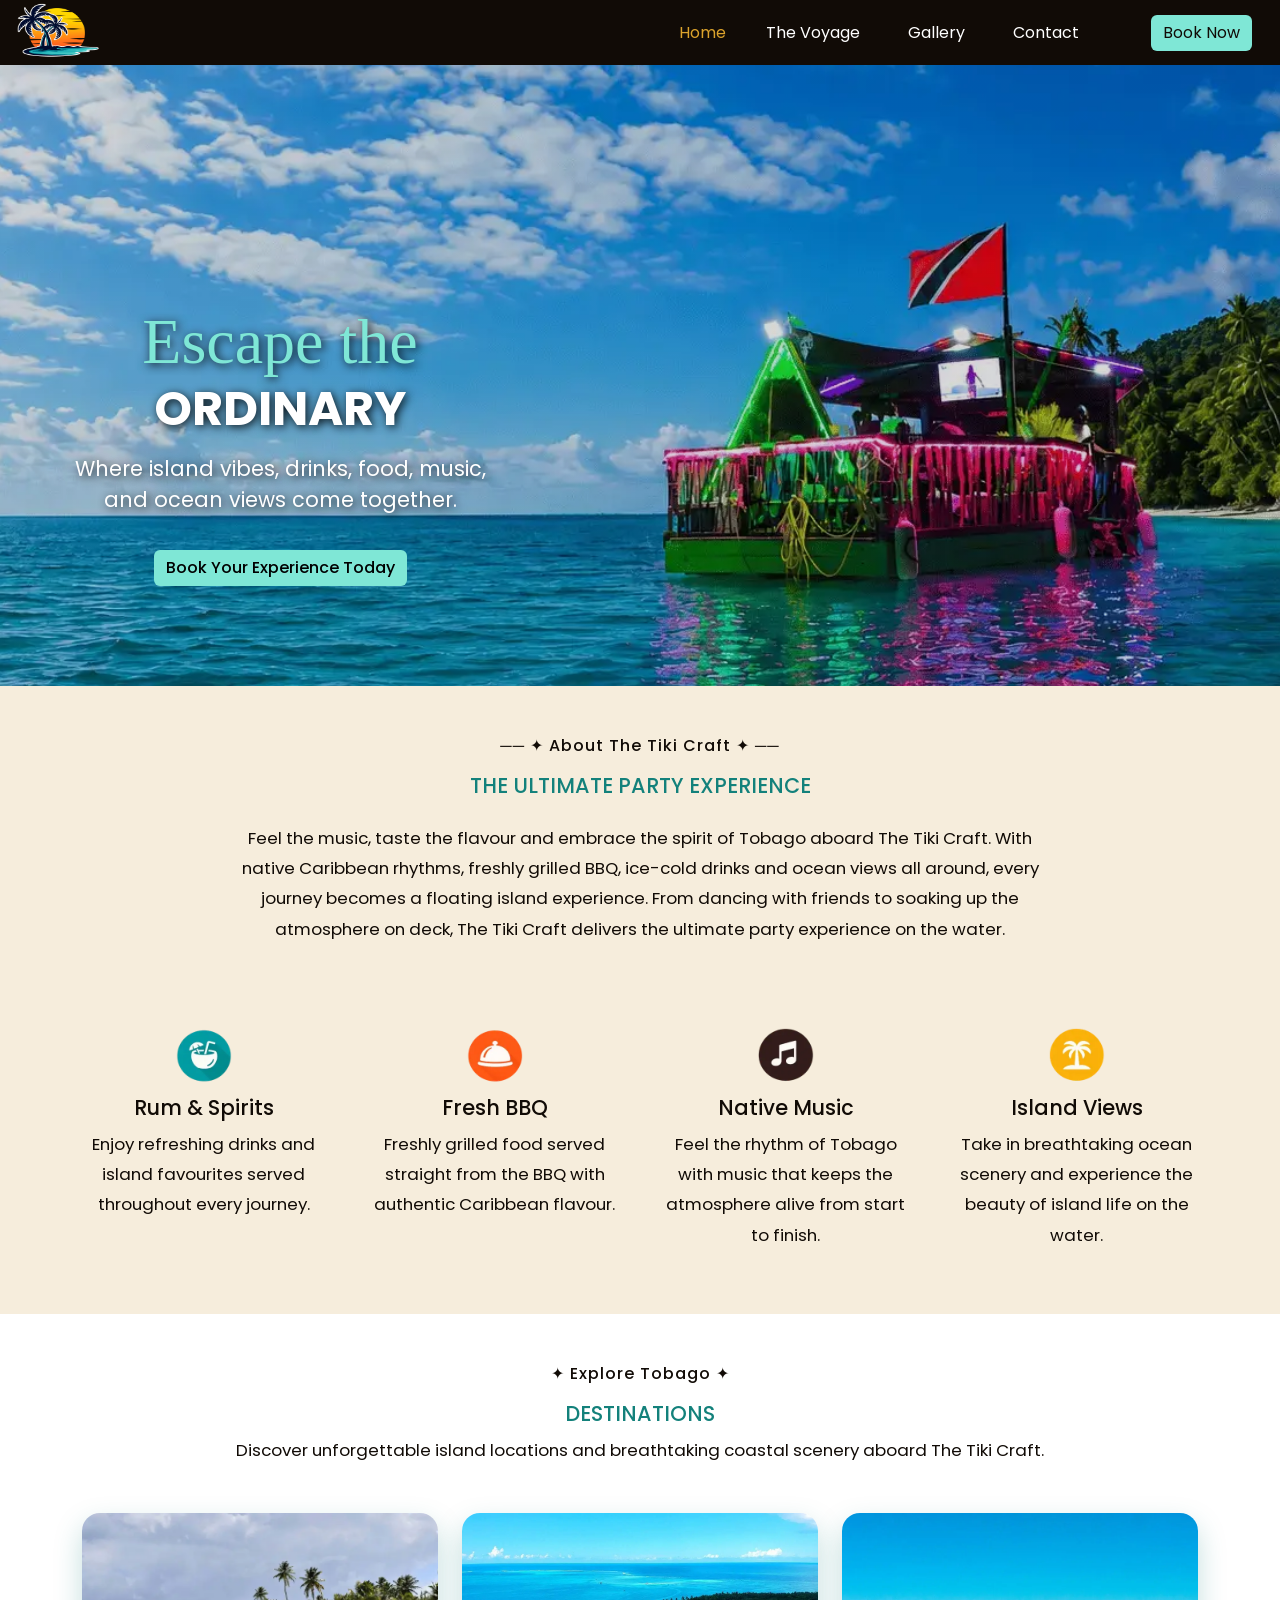
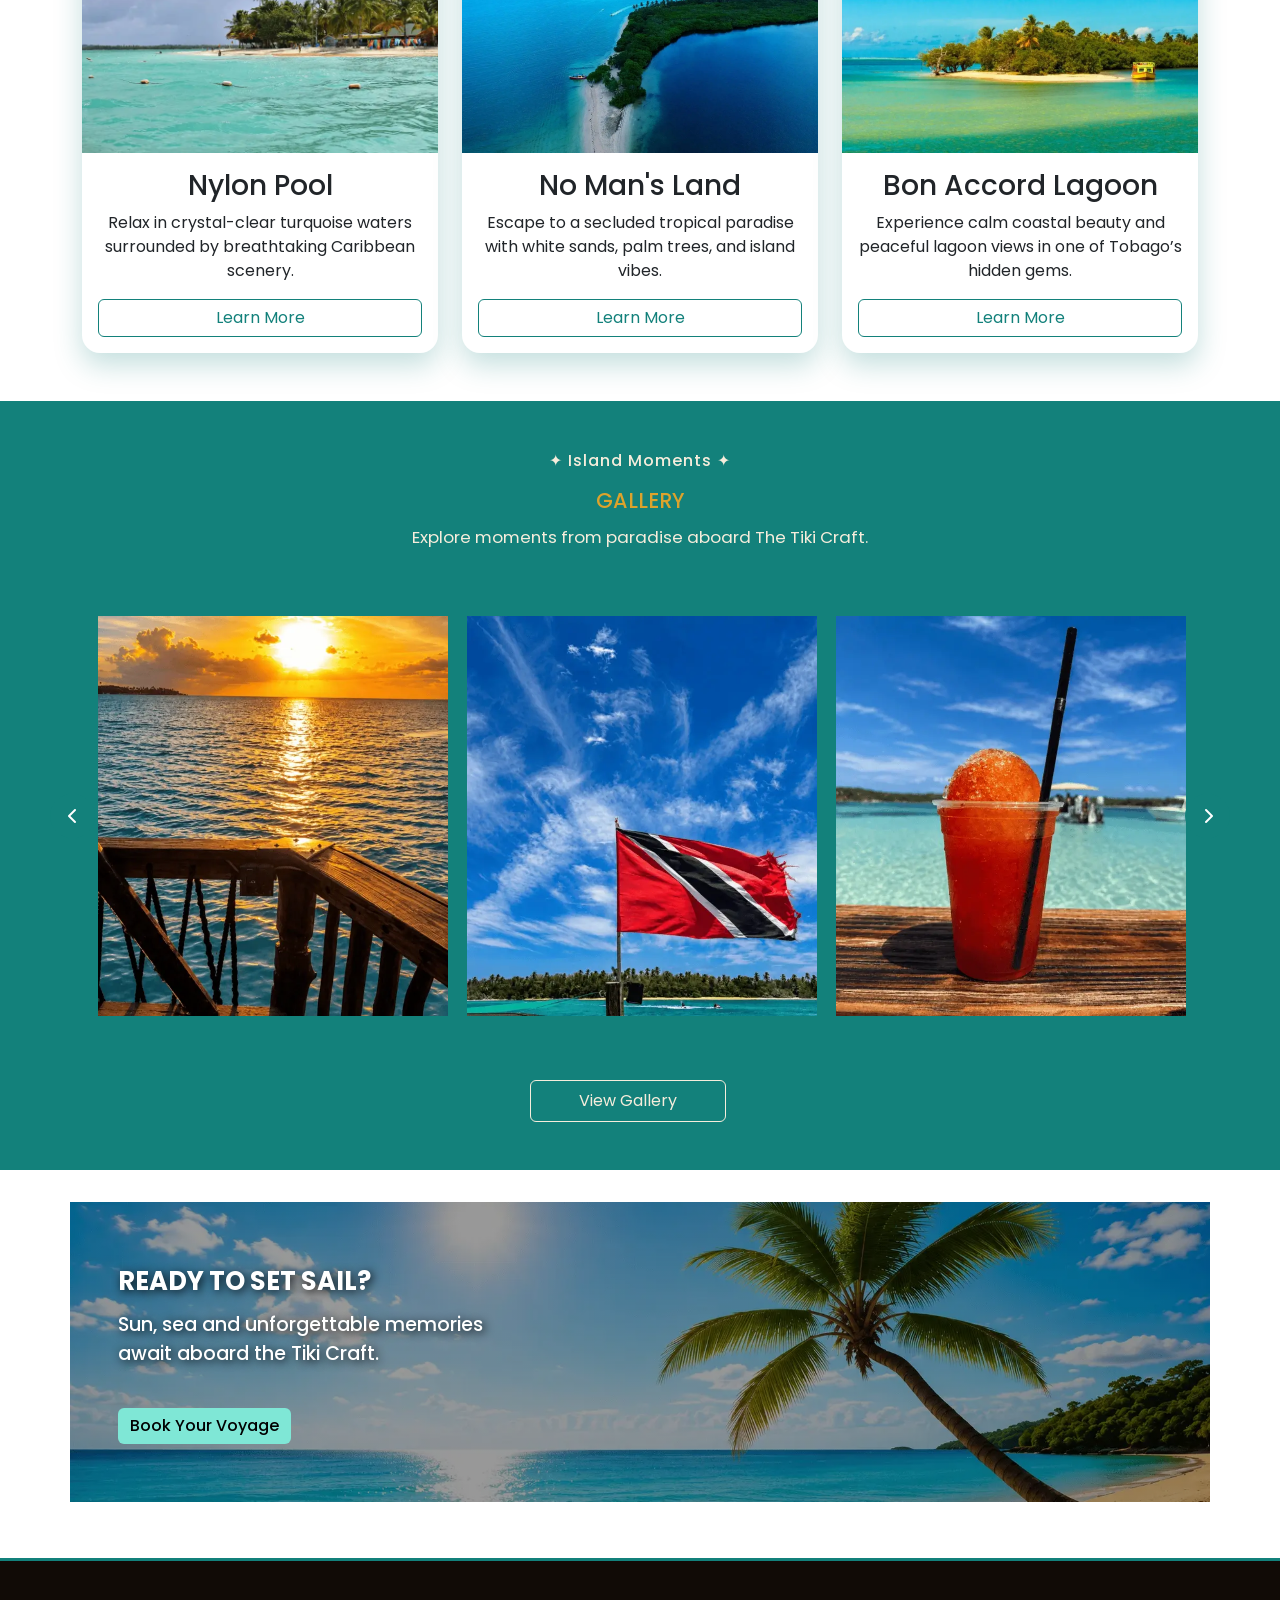
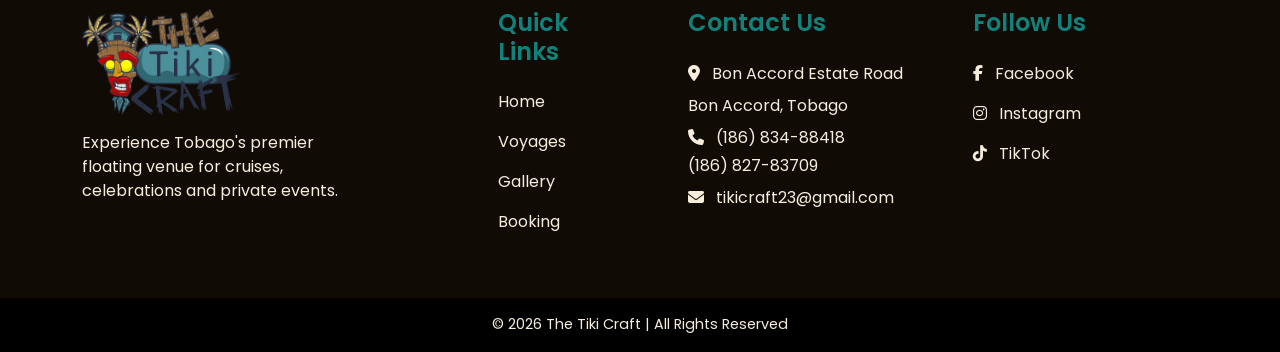
<file: index.html>
<!doctype html>
<html lang="en">
  <head>
    <meta charset="UTF-8">
    <meta name="viewport" content="width=device-width, initial-scale=1.0">
    <meta
      name="description"
      content="Experience unforgettable island adventures aboard The Tiki Craft in Tobago.">
    <!--Title-->
    <title>The Tiki Craft</title>

    <!--Favicon-->
    <link
      rel="apple-touch-icon"
      sizes="180x180"
      href="assets/images/apple-touch-icon.png"
    >
    <link
      rel="icon"
      type="image/png"
      sizes="32x32"
      href="assets/images/favicon-32x32.png"
    >
    <link
      rel="icon"
      type="image/png"
      sizes="16x16"
      href="assets/images/favicon-16x16.png"
    >

    <!-- Bootstrap CSS -->
    <link
      href="https://cdn.jsdelivr.net/npm/bootstrap@5.3.3/dist/css/bootstrap.min.css"
      rel="stylesheet"
    >

    <!-- Google Fonts -->
    <link rel="preconnect" href="https://fonts.googleapis.com">
    <link rel="preconnect" href="https://fonts.gstatic.com" crossorigin>

    <link href="https://fonts.googleapis.com/css2?family=Poppins:wght@300;400;500;600;700&display=swap" rel="stylesheet">

    <!--Custom css -->
    <link rel="stylesheet" href="assets/css/style.css" >

      <!-- Font awesome -->
  <link
    rel="stylesheet"
    href="https://cdnjs.cloudflare.com/ajax/libs/font-awesome/6.5.2/css/all.min.css"
  >
  </head>



  <body>
    <header>
      <!--Bootstrap Navbar-->
      <nav class="navbar navbar-expand-lg navbar-dark custom-navbar fixed-top">
        <div class="container-fluid">
          <a href="index.html" aria-label="Go To Homepage">
            <img
              id="navbar-logo"
              src="assets/images/beach-logo.png"
              width="90"
              height="90"
              alt="Palm tree on a beach Tiki Craft logo"
            >
          </a>
          <button
            class="navbar-toggler"
            type="button"
            data-bs-toggle="collapse"
            data-bs-target="#navbarNav"
            aria-controls="navbarNav"
            aria-expanded="false"
            aria-label="Toggle navigation"
          >
            <span class="navbar-toggler-icon"></span>
          </button>
          <div class="collapse navbar-collapse" id="navbarNav">
            <ul class="navbar-nav ms-auto">
              <li class="nav-item me-4">
                <a class="nav-link active" aria-label="active" href="index.html"
                  >Home</a
                >
              </li>
              <li class="nav-item">
                <a class="nav-link" href="voyage.html">The Voyage</a>
              </li>
              <li class="nav-item">
                <a class="nav-link" href="gallery.html">Gallery</a>
              </li>

              <li class="nav-item">
                <a class="nav-link" href="#contact">Contact</a>
              </li>
            </ul>
            <a class="btn" id="book-btn" href="booking.html">
              Book Now</a>
            
          </div>
        </div>
      </nav>
    </header>

    <main>
      <section id="homepage-hero">
        <div class="hero-content">
          <p class="hero-script">Escape the</p>
          <h1 class="hero-title">Ordinary</h1>
          <p class="hero-text">
            Where island vibes, drinks, food, music, and ocean views come
            together.
          </p>
          <a class="btn btn-info book-btn" href="booking.html">
            Book Your Experience Today</a>
        </div>
      </section>

      <!--About section using bootstrap grid-->
      <section class="about-tiki-craft py-5">
        <div class="container">
          <!-- About heading and text -->
          <div class="row">
            <div class="col-12 text-center">
              <p class="section-info">── ✦ About The Tiki Craft ✦ ──</p>

              <h2 class="section-title mb-4">THE ULTIMATE PARTY EXPERIENCE</h2>

              <p class="section-text">
                Feel the music, taste the flavour and embrace the spirit of
                Tobago aboard The Tiki Craft. With native Caribbean rhythms,
                freshly grilled BBQ, ice-cold drinks and ocean views all around,
                every journey becomes a floating island experience. From dancing
                with friends to soaking up the atmosphere on deck, The Tiki
                Craft delivers the ultimate party experience on the water.
              </p>
            </div>
          </div>

          <!-- What we offer icons -->
          <div class="row text-center offer-grid g-3 g-md-4 g-lg-5 mt-4">
            <div class="col-12 col-md-6 col-lg-3 mt-lg-5">
              <img
                class="offer-icon"
                src="assets/images/drink.webp"          
                width="100"
                height="100"
                alt="Cocktail drink icon representing drinks on the tiki craft"
              >
              <h3>Rum & Spirits</h3>
              <p>
                Enjoy refreshing drinks and island favourites served throughout
                every journey.
              </p>
            </div>

            <div class="col-12 col-md-6 col-lg-3">
              <img
                class="offer-icon"
                src="assets/images/foodtray.webp"
                
                width="100"
                height="100"
                alt="Food tray icon representing food on the tiki craft"
              >
              <h3>Fresh BBQ</h3>
              <p>
                Freshly grilled food served straight from the BBQ with authentic
                Caribbean flavour.
              </p>
            </div>

            <div class="col-12 col-md-6 col-lg-3">
              <img
                class="offer-icon"
                src="assets/images/music.webp"
                
                width="100"
                height="100"
                alt="Music icon representing the music played on the tiki craft"
              >
              <h3>Native Music</h3>
              <p>
                Feel the rhythm of Tobago with music that keeps the atmosphere
                alive from start to finish.
              </p>
            </div>

            <div class="col-12 col-md-6 col-lg-3">
              <img
                class="offer-icon"
                src="assets/images/palmtree.webp"
                
                width="100"
                height="100"
                alt="Palm tree icon representing the views seen from the tiki craft"
              >
              <h3>Island Views</h3>
              <p>
                Take in breathtaking ocean scenery and experience the beauty of
                island life on the water.
              </p>
            </div>
          </div>
        </div>
      </section>

      <!-- Destination cards section-->
      <section class="tiki-craft-destinations py-5" id="destinations">
        <div class="container">
          <div class="col-12 text-center">
            <p class="section-info">✦ Explore Tobago ✦</p>

            <h2 class="section-title">DESTINATIONS</h2>

            <p class="section-text">
              Discover unforgettable island locations and breathtaking coastal
              scenery aboard The Tiki Craft.
            </p>
          </div>
          <div class="row g-4 justify-content-center mt-4">
            <div class="col-md-6 col-lg-4">
              <div class="card h-100">
                <img
                  src="assets/images/nylon-pool.webp"
                  
                  width="600"
                  height="400"
                  class="card-img-top"
                  alt="A picture of nylon pool tobago"
                >
                <div class="card-body text-center d-flex flex-column">
                  <h3 class="card-title">Nylon Pool</h3>
                  <p class="card-text">
                    Relax in crystal-clear turquoise waters surrounded by
                    breathtaking Caribbean scenery.
                  </p>
                  <a href="voyage.html" class="btn btn-outline-info mt-auto"
                    >Learn More</a
                  >
                </div>
              </div>
            </div>
            <div class="col-md-6 col-lg-4">
              <div class="card h-100">
                <img
                  src="assets/images/no-mans-land.webp"
                  
                  width="600"
                  height="400"
                  class="card-img-top"
                  alt="A picture of no mans land tobago"
                >
                <div class="card-body text-center d-flex flex-column">
                  <h3 class="card-title">No Man's Land</h3>
                  <p class="card-text">
                    Escape to a secluded tropical paradise with white sands,
                    palm trees, and island vibes.
                  </p>
                  <a href="voyage.html" class="btn btn-outline-info mt-auto"
                    >Learn More</a
                  >
                </div>
              </div>
            </div>
            <div class="col-md-6 col-lg-4">
              <div class="card h-100">
                <img
                  src="assets/images/bon-accord.webp"
                  
                  width="600"
                  height="400"
                  class="card-img-top"
                  alt="A picture of nylon pool tobago"
                >
                <div class="card-body text-center d-flex flex-column">
                  <h3 class="card-title">Bon Accord Lagoon</h3>
                  <p class="card-text">
                    Experience calm coastal beauty and peaceful lagoon views in
                    one of Tobago’s hidden gems.
                  </p>
                  <a href="voyage.html" class="btn btn-outline-info mt-auto"
                    >Learn More</a
                  >
                </div>
              </div>
            </div>
          </div>
        </div>
      </section>

      <section class="gallery-section py5">
        <div class="container">
          <div class="row">
            <div class="col-12 text-center py-5">
              <p class="section-info-inv">✦ Island Moments ✦</p>

              <h2 class="section-title-inv">GALLERY</h2>

              <p class="section-text-inv">
                Explore moments from paradise aboard The Tiki Craft.
              </p>
            </div>
            <div class="gallery-wrapper">

            <button
                class="gallery-arrow gallery-arrow-left"
                id="scroll-left"
                aria-label="Scroll gallery left">
                <i class="fa-solid fa-chevron-left"></i>
            </button>

            <div class="scroll-container" id="gallery-scroll">
              <img
                class="zoom-hover"
                src="assets/images/tiki-sunset.webp"
                alt="the sunset from aboard the tiki craft"
                width="600"
                height="400"
              >
              <img
                class="zoom-hover"
                
                src="assets/images/tobago-flag.webp"
                alt="the tobago flag against the blue sky"
                width="600"
                height="400"
              >
              <img
                class="zoom-hover"
                
                src="assets/images/ice-drink.webp"
                alt="Close up picture of an ice drink "
                width="600"
                height="400"
              >
              <img
                class="zoom-hover"
                
                src="assets/images/sunset-pose.webp"
                alt="A woman posing on the side of the Tiki Craft"
                width="600"
                height="400"
              >
              <img
                class="zoom-hover"
                
                src="assets/images/sunset-staff.webp"
                alt="the sunset and a tiki craft staff member"
                width="600"
                height="400"
              >

              <img
                class="zoom-hover"
                
                src="assets/images/in-water-pose.webp"
                alt="two women in the water next to the tiki craft"
                width="600"
                height="400"
              >

              <img
                class="zoom-hover"
                
                src="assets/images/night-water.webp"
                alt="A group posing for a picture in the water at night"
                width="600"
                height="400"
              >
            </div>
            <button
              class="gallery-arrow gallery-arrow-right"
              id="scroll-right"
              aria-label="Scroll gallery right">
              <i class="fa-solid fa-chevron-right"></i>
            </button>
            </div>
            <div class="row justify-content-center py-5">
              <a
                href="gallery.html"
                class="btn btn-outline-success px-5 py-2 w-auto"
                >View Gallery</a>
            </div>
          </div>
        </div>
      </section>

      <section id="homepage-final-cta">
        <div class="container cta-banner py-5 ps-4 ps-lg-5">
          <h3 class="cta-title mt-3">Ready to Set Sail?</h3>
          <p class="cta-text mb-4">
            Sun, sea and unforgettable memories<br >await aboard the Tiki
            Craft.
          </p>
          <a class="btn btn-info book-btn" href="booking.html">
            Book Your Voyage
          </a>
        </div>
      </section>
    </main>

    <footer id="contact" class="footer pt-5 mt-4">
      <div class="container">
        <div class="row gy-5">
          <!-- Logo & About -->
          <div class="col-12 col-lg-4 text-center text-lg-start">
            <img
              src="assets/images/tiki-logo.webp"
              alt="The official Tiki Craft Logo"
              class="footer-logo img-fluid mb-3"
                width="600"
                height="400"
            >

            <p class="footer-description mb-0">
              Experience Tobago's premier floating venue for cruises,
              celebrations and private events.
            </p>
          </div>

          <!-- Footer Navigation -->
          <div
            class="col-12 col-md-4 col-lg-2 text-center text-lg-start ps-lg-5"
          >
            <h3 class="footer-heading">Quick Links</h3>

            <ul class="list-unstyled">
              <li class="mb-3"><a href="index.html">Home</a></li>
              <li class="mb-3"><a href="voyage.html">Voyages</a></li>
              <li class="mb-3"><a href="gallery.html">Gallery</a></li>
              <li><a href="booking.html">Booking</a></li>
            </ul>
          </div>

          <!-- Contact -->
          <div
            class="col-12 col-md-4 col-lg-3 text-center text-lg-start ps-lg-5"
          >
            <h3 class="footer-heading">Contact Us</h3>

            <p class="mb-2">
              <i class="fa-solid fa-location-dot me-2"></i>
              Bon Accord Estate Road
            </p>

            <p class="mb-2">Bon Accord, Tobago</p>

            <p class="mb-1">
              <i class="fa-solid fa-phone me-2"></i>
              (186) 834-88418
            </p>

            <p class="mb-2">(186) 827-83709</p>

            <p class="mb-0">
              <i class="fa-solid fa-envelope me-2"></i>
              tikicraft23@gmail.com
            </p>
          </div>

          <!-- Socials -->
          <div
            class="col-12 col-md-4 col-lg-3 text-center text-lg-start ps-lg-5"
          >
            <h3 class="footer-heading">Follow Us</h3>

              <ul class="list-unstyled">
                <li class="mb-3">
                  <a href="https://www.facebook.com/p/The-Tiki-Craft-61574174610793/" target="_blank">
                    <i class="fa-brands fa-facebook-f me-2"></i>
                    Facebook
                  </a>
                </li>

                <li class="mb-3">
                  <a href="https://www.instagram.com/the_tiki_craft/?hl=en" target="_blank">
                    <i class="fa-brands fa-instagram me-2"></i>
                    Instagram
                  </a>
                </li>

                <li class="mb-3">
                  <a href="https://www.tiktok.com/@the_craft23" target="_blank">
                    <i class="fa-brands fa-tiktok me-2"></i>
                    TikTok
                  </a>
                </li>
              </ul>
          </div>
        </div>
      </div>

      <!-- Copyright -->
      <div class="footer-bottom mt-5 py-3 text-center">
        © 2026 The Tiki Craft | All Rights Reserved
      </div>
    </footer>

    <!-- Bootstrap JS -->
    <script src="https://cdn.jsdelivr.net/npm/bootstrap@5.3.3/dist/js/bootstrap.bundle.min.js"></script>

    <script>
      const gallery = document.getElementById("gallery-scroll");

      document.getElementById("scroll-left").addEventListener("click", () => {
       gallery.scrollBy({
        left: -gallery.clientWidth,
        behavior: "smooth",
        });
      });

      document.getElementById("scroll-right").addEventListener("click", () => {
        gallery.scrollBy({
          left: gallery.clientWidth,
          behavior: "smooth",
        });
      });
    </script>
  </body>
</html>
</file>
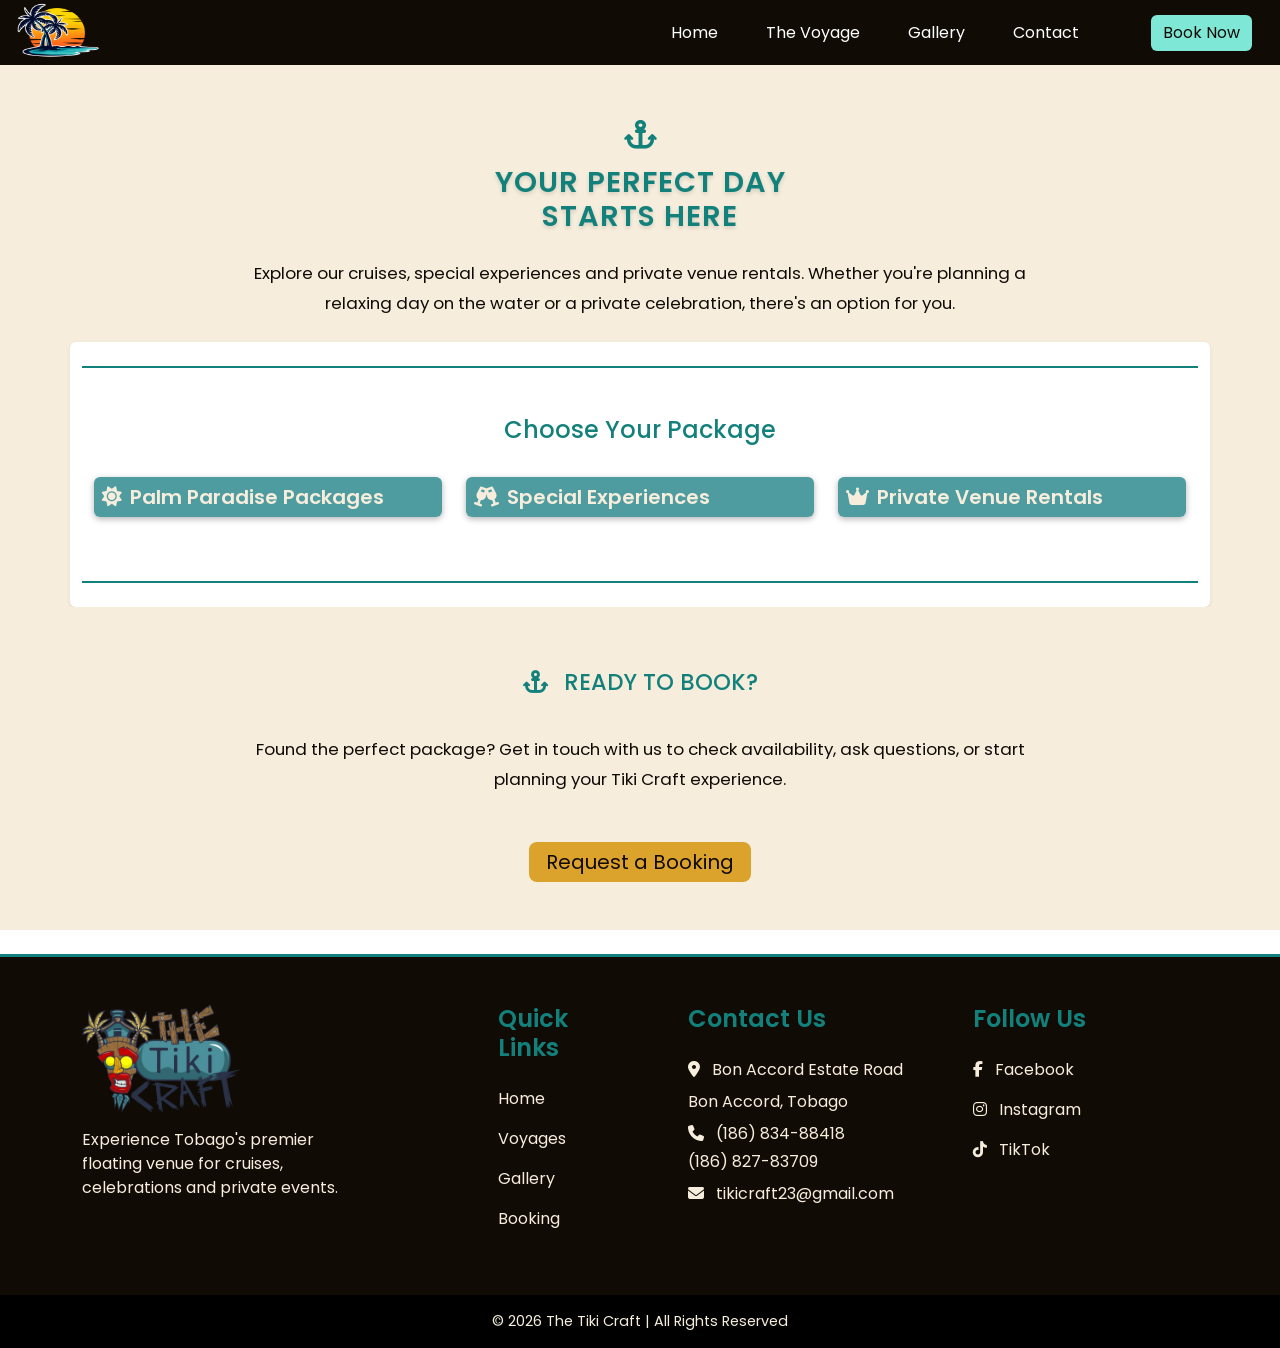
<file: booking.html>
<!doctype html>
<html lang="en">
  <head>
    <meta charset="UTF-8" >
    <meta name="viewport" content="width=device-width, initial-scale=1.0" >
    <meta
      name="description"
      content="Experience unforgettable island adventures aboard The Tiki Craft in Tobago."
    >
    <!--Title-->
    <title>The Tiki Craft</title>

    <!--Favicon-->
    <link
      rel="apple-touch-icon"
      sizes="180x180"
      href="assets/images/apple-touch-icon.png"
    >
    <link
      rel="icon"
      type="image/png"
      sizes="32x32"
      href="assets/images/favicon-32x32.png"
    >
    <link
      rel="icon"
      type="image/png"
      sizes="16x16"
      href="assets/images/favicon-16x16.png"
    >

    <!-- Bootstrap CSS -->
    <link
      href="https://cdn.jsdelivr.net/npm/bootstrap@5.3.3/dist/css/bootstrap.min.css"
      rel="stylesheet"
    >

    <link
      href="https://fonts.googleapis.com/css2?family=Poppins:wght@300;400;500;600;700&display=swap"
      rel="stylesheet"
    >

    <!-- Font Awesome-->
    <link
      rel="stylesheet"
      href="https://cdnjs.cloudflare.com/ajax/libs/font-awesome/6.5.2/css/all.min.css"
    >

    <!--Custom css -->
    <link rel="stylesheet" href="assets/css/style.css" >
  </head>

  <body>
    <header>
      <!--Bootstrap Navbar-->
      <nav class="navbar navbar-expand-lg navbar-dark custom-navbar fixed-top">
        <div class="container-fluid">
          <a href="index.html" aria-label="Go To Homepage">
            <img
              id="navbar-logo"
              src="assets/images/beach-logo.png"
              width="90"
              height="80"
              alt="Palm Tree"
            >
          </a>
          <button
            class="navbar-toggler"
            type="button"
            data-bs-toggle="collapse"
            data-bs-target="#navbarNav"
            aria-controls="navbarNav"
            aria-expanded="false"
            aria-label="Toggle navigation"
          >
            <span class="navbar-toggler-icon"></span>
          </button>
          <div class="collapse navbar-collapse" id="navbarNav">
            <ul class="navbar-nav ms-auto">
              <li class="nav-item">
                <a class="nav-link" href="index.html">Home</a>
              </li>
              <li class="nav-item">
                <a class="nav-link" href="voyage.html">The Voyage</a>
              </li>
              <li class="nav-item">
                <a class="nav-link" href="gallery.html">Gallery</a>
              </li>

              <li class="nav-item">
                <a class="nav-link" href="#contact">Contact</a>
              </li>
            </ul>
            <a class="btn" id="book-btn" href="booking.html"
              >Book Now</a
            >
          </div>
        </div>
      </nav>
    </header>

    <main>
      <section id="booking-intro" class="pt-5 pb-4">
        <div class="container text-center">
          <div class="row">
            <i class="fa-solid fa-anchor py-3 booking-anchor"></i>
            <h1 class="section-title pb-4">
              YOUR PERFECT DAY<br >STARTS HERE
            </h1>
            <p class="section-text">
              Explore our cruises, special experiences and private venue
              rentals. Whether you're planning a relaxing day on the water or a
              private celebration, there's an option for you.
            </p>
          </div>
        </div>
      </section>

      <section id="package-info" class="px-4">
        <div class="container text-center bg-white rounded shadow-sm p-4">
          <div class="row">
            <hr class="section-divider mb-5 mt-0" >
            <h2 class="section-title pb-4">Choose Your Package</h2>
            <div class="col-lg-4">
              <div class="accordion-item">
                <h2 class="accordion-header mb-3">
                  <button
                    class="accordion-button rounded"
                    type="button"
                    data-bs-toggle="collapse"
                    data-bs-target="#collapseOne"
                    aria-expanded="true"
                    aria-controls="collapseOne"
                  >
                    <i class="fa-solid fa-sun me-2"></i>
                    Palm Paradise Packages
                  </button>
                </h2>
                <div
                  id="collapseOne"
                  class="accordion-collapse collapse"
                  data-bs-parent="#accordionExample"
                >
                  <div class="accordion-body">
                    <p class="package-name mb-3">Palm Paradise</p>
                    <div class="mb-4">
                      <p class="package-price mb-1">TT$750 per person</p>
                      <p class="mb-1">4-hour all-inclusive cruise</p>
                      <p>Food, cocktails & dessert included</p>
                    </div>

                    <p class="package-name mb-3">
                      Palm Kids Paradise (Children under 10)
                    </p>
                    <div class="mb-4">
                      <p class="package-price mb-1">TT$180 per child</p>
                      <p class="mb-1">4-hour all-inclusive cruise</p>
                      <p>Food & drinks included</p>
                    </div>

                    <p class="package-name mb-3">
                      Palm Kids Paradise (Ages 10–14)
                    </p>
                    <div class="mb-4">
                      <p class="package-price mb-1">TT$350 per child</p>
                      <p class="mb-1">4-hour all-inclusive cruise</p>
                      <p>Food & drinks included</p>
                    </div>

                    <p class="side-note">
                      <em
                        >Unless stated otherwise, all cruises leave from
                        Gibson's Jetty, Bon Accord.</em
                      >
                    </p>
                  </div>
                </div>
              </div>
            </div>
            <div class="col-lg-4">
              <div class="accordion-item">
                <h2 class="accordion-header mb-3">
                  <button
                    class="accordion-button collapsed rounded"
                    type="button"
                    data-bs-toggle="collapse"
                    data-bs-target="#collapseTwo"
                    aria-expanded="false"
                    aria-controls="collapseTwo"
                  >
                    <i class="fa-solid fa-champagne-glasses me-2"></i>
                    Special Experiences
                  </button>
                </h2>
                <div
                  id="collapseTwo"
                  class="accordion-collapse collapse"
                  data-bs-parent="#accordionExample"
                >
                  <div class="accordion-body mb-3">
                    <p class="package-name mb-3">Tiki Wave Retreat</p>
                    <div class="mb-4">
                      <p class="package-price mb-1">TT$265 per person</p>
                      <p class="mb-1">3-hour experience</p>
                      <p class="mb-1">Welcome rum punch included</p>
                      <p>Capacity: 35 guests</p>
                    </div>

                    <p class="package-name mb-3">Sunset Cruise</p>
                    <div class="mb-4">
                      <p class="package-price mb-1">TT$2200 per couple</p>
                      <p class="mb-1">2-hour private experience</p>
                      <p class="mb-1">3-course meal included</p>
                      <p class="mb-1">Cocktails included</p>
                      <p>Romantic décor included</p>
                    </div>

                    <p class="package-name mb-3">Bamboo Lunch & Brunch</p>
                    <div class="mb-4">
                      <p class="package-price mb-1">TT$500 per person</p>
                      <p class="mb-1">3-hour experience</p>
                      <p class="mb-1">Minimum 10 guests</p>
                      <p>Brunch or lunch menu included</p>
                    </div>

                    <p class="package-name mb-3">Birthday Package</p>
                    <div class="mb-4">
                      <p class="package-price mb-1">Starting from TT$7500</p>
                      <p class="mb-1">4-hour celebration package</p>
                      <p class="mb-1">Food & drinks included</p>
                      <p class="mb-1">Birthday décor included</p>
                      <p>Customisable package options</p>
                    </div>

                    <p class="side-note">
                      <em
                        >Unless stated otherwise, all cruises leave from
                        Gibson's Jetty, Bon Accord.</em
                      >
                    </p>
                  </div>
                </div>
              </div>
            </div>
            <div class="col-lg-4">
              <div class="accordion-item">
                <h2 class="accordion-header mb-3">
                  <button
                    class="accordion-button collapsed rounded"
                    type="button"
                    data-bs-toggle="collapse"
                    data-bs-target="#collapseThree"
                    aria-expanded="false"
                    aria-controls="collapseThree"
                  >
                    <i class="fa-solid fa-crown me-2"></i>
                    Private Venue Rentals
                  </button>
                </h2>
                <div
                  id="collapseThree"
                  class="accordion-collapse collapse"
                  data-bs-parent="#accordionExample"
                >
                  <div class="accordion-body">
                    <p class="package-name mb-3">Mini Venue Rental</p>
                    <div class="mb-4">
                      <p class="package-price mb-1">TT$3000 package</p>
                      <p class="mb-1">Up to 15 guests</p>
                      <p class="mb-1">3-hour rental</p>
                      <p class="mb-1">Welcome shots included</p>
                      <p>25% deposit required</p>
                    </div>

                    <p class="package-name mb-3">
                      Venue Rental Package (Without DJ)
                    </p>
                    <div class="mb-4">
                      <p class="package-price mb-1">TT$5500 package</p>
                      <p class="mb-1">Up to 35 guests</p>
                      <p class="mb-1">4-hour rental</p>
                      <p class="mb-1">Welcome rum punch included</p>
                      <p>25% deposit required</p>
                    </div>

                    <p class="package-name mb-3">
                      Venue Rental Package (With DJ)
                    </p>
                    <div class="mb-4">
                      <p class="package-price mb-1">TT$7000 package</p>
                      <p class="mb-1">Up to 35 guests</p>
                      <p class="mb-1">4-hour rental</p>
                      <p class="mb-1">DJ included</p>
                      <p class="mb-1">Welcome rum punch included</p>
                      <p>25% deposit required</p>
                    </div>

                    <p class="side-note">
                      <em
                        >Unless stated otherwise, all cruises leave from
                        Gibson's Jetty, Bon Accord.</em
                      >
                    </p>
                  </div>
                </div>
              </div>
            </div>
            <hr class="section-divider mt-5 mb-0" >
          </div>
        </div>
      </section>

      <section id="booking-section" class="py-5">
        <div class="container text-center">
          <div class="row">
            <h2 class="section-title pb-3">
              <i class="fa-solid fa-anchor py-3 me-3 booking-anchor"></i>READY
              TO BOOK?
            </h2>
            <p class="section-text">
              Found the perfect package? Get in touch with us to check
              availability, ask questions, or start planning your Tiki Craft
              experience.
            </p>
          </div>
          <div>
            <button
              class="btn book-btn btn-lg mt-5 px-3 py-1"
              data-bs-toggle="modal"
              data-bs-target="#bookingModal"
            >
              Request a Booking
            </button>
            <div
              class="modal fade"
              id="bookingModal"
              tabindex="-1"
              role="dialog"
              aria-labelledby="bookingModalLabel"
              aria-hidden="true"
            >
              <div class="modal-dialog modal-lg" id="modal-section">
                <div class="modal-content text-start">
                  <div class="modal-header">
                    <h2
                      class="modal-title fs-5 section-title"
                      id="bookingModalLabel"
                    >
                      Booking Enquiry
                    </h2>

                    <button
                      type="button"
                      class="btn-close"
                      data-bs-dismiss="modal"
                      aria-label="Close"
                    ></button>
                  </div>

                  <div class="modal-body">
                    <form>
                      <div class="row">
                        <div class="col-lg-6 mb-3">
                          <label for="first-name" class="form-label"
                            >First Name</label
                          >
                          <input
                            type="text"
                            class="form-control"
                            required
                            id="first-name"
                            required
                          >
                        </div>

                        <div class="col-lg-6 mb-3">
                          <label for="last-name" class="form-label"
                            >Last Name</label
                          >
                          <input
                            type="text"
                            class="form-control"
                            required
                            id="last-name"
                            required
                          >
                        </div>

                        <div class="col-lg-6 mb-3">
                          <label for="email" class="form-label"
                            >Email Address</label
                          >
                          <input
                            type="email"
                            class="form-control"
                            required
                            id="email"
                            required
                          >
                        </div>

                        <div class="mb-3 col-lg-6">
                          <label for="phone" class="form-label"
                            >Phone Number</label
                          >
                        <input
                          type="tel"
                          class="form-control"
                          required
                          id="phone"
                          inputmode="numeric"
                          pattern="[0-9+\s()-]{7,20}"
                          required
                        >
                        </div>

                        <div class="mb-3">
                          <label for="package" class="form-label">
                            Package Interested In
                          </label>

                          <select class="form-select" id="package" required>
                            <option value="" selected disabled>
                              Select a package
                            </option>
                            <option>Palm Paradise</option>
                            <option>Palm Kids Paradise</option>
                            <option>Tiki Wave Retreat</option>
                            <option>Sunset Cruise</option>
                            <option>Venue Rental</option>
                          </select>
                        </div>

                        <div class="mb-3 col-lg-6">
                          <label for="date" class="form-label">
                            Preferred Date
                          </label>

                          <input
                            type="date"
                            class="form-control"
                            required
                            id="date"
                          >
                        </div>

                        <div class="mb-3 col-lg-6">
                          <label for="guests" class="form-label">
                            Number of Guests
                          </label>

                          <input
                            type="number"
                            class="form-control"
                            required
                            id="guests"
                            min="1"
                          >
                        </div>

                        <div class="mb-3">
                          <label for="message" class="form-label">
                            Additional Information
                          </label>

                          <textarea class="form-control" id="message" rows="4"></textarea>
                        </div>

                        <hr class="section-divider my-4" >

                        <div class="text-center mt-4">
                        <button type="submit" class="btn btn-warning px-5" formaction="success.html">
                          Submit Enquiry
                        </button>
                        </div>
                      </div>
                    </form>
                  </div>
                </div>
              </div>
            </div>
          </div>
        </div>
      </section>
    </main>

    <footer id="contact" class="footer pt-5 mt-4">
      <div class="container">
        <div class="row gy-5">
          <!-- Logo & About -->
          <div class="col-12 col-lg-4 text-center text-lg-start">
            <img
              src="assets/images/tiki-logo.webp"
              alt="The Tiki Craft Logo"
              class="footer-logo img-fluid mb-3"
            >

            <p class="footer-description mb-0">
              Experience Tobago's premier floating venue for cruises,
              celebrations and private events.
            </p>
          </div>

          <!-- Footer Navigation -->
          <div
            class="col-12 col-md-4 col-lg-2 text-center text-lg-start ps-lg-5"
          >
            <h3 class="footer-heading">Quick Links</h3>

            <ul class="list-unstyled">
              <li class="mb-3"><a href="index.html">Home</a></li>
              <li class="mb-3"><a href="voyage.html">Voyages</a></li>
              <li class="mb-3"><a href="gallery.html">Gallery</a></li>
              <li><a href="booking.html">Booking</a></li>
            </ul>
          </div>

          <!-- Contact -->
          <div
            class="col-12 col-md-4 col-lg-3 text-center text-lg-start ps-lg-5"
          >
            <h4 class="footer-heading">Contact Us</h4>

            <p class="mb-2">
              <i class="fa-solid fa-location-dot me-2"></i>
              Bon Accord Estate Road
            </p>

            <p class="mb-2">Bon Accord, Tobago</p>

            <p class="mb-1">
              <i class="fa-solid fa-phone me-2"></i>
              (186) 834-88418
            </p>

            <p class="mb-2">(186) 827-83709</p>

            <p class="mb-0">
              <i class="fa-solid fa-envelope me-2"></i>
              tikicraft23@gmail.com
            </p>
          </div>

          <!-- Socials -->
          <div
            class="col-12 col-md-4 col-lg-3 text-center text-lg-start ps-lg-5"
          >
            <h5 class="footer-heading">Follow Us</h5>

            <ul class="list-unstyled">
              <li class="mb-3">
                <a
                  href="https://www.facebook.com/p/The-Tiki-Craft-61574174610793/"
                  target="_blank"
                >
                  <i class="fa-brands fa-facebook-f me-2"></i>
                  Facebook
                </a>
              </li>

              <li class="mb-3">
                <a
                  href="https://www.instagram.com/the_tiki_craft/?hl=en"
                  target="_blank"
                >
                  <i class="fa-brands fa-instagram me-2"></i>
                  Instagram
                </a>
              </li>

              <li class="mb-3">
                <a href="https://www.tiktok.com/@the_craft23" target="_blank">
                  <i class="fa-brands fa-tiktok me-2"></i>
                  TikTok
                </a>
              </li>
            </ul>
          </div>
        </div>
      </div>

      <!-- Copyright -->
      <div class="footer-bottom mt-5 py-3 text-center">
        © 2026 The Tiki Craft | All Rights Reserved
      </div>
    </footer>

    <!-- Bootstrap JS -->
    <script src="https://cdn.jsdelivr.net/npm/bootstrap@5.3.3/dist/js/bootstrap.bundle.min.js"></script>

    <!-- Javascript to fix selection of past dates in modal -->
    <script> const today = new Date().toISOString().split('T')[0]; document.getElementById('date').min = today; </script>
  </body>
</html>
</file>
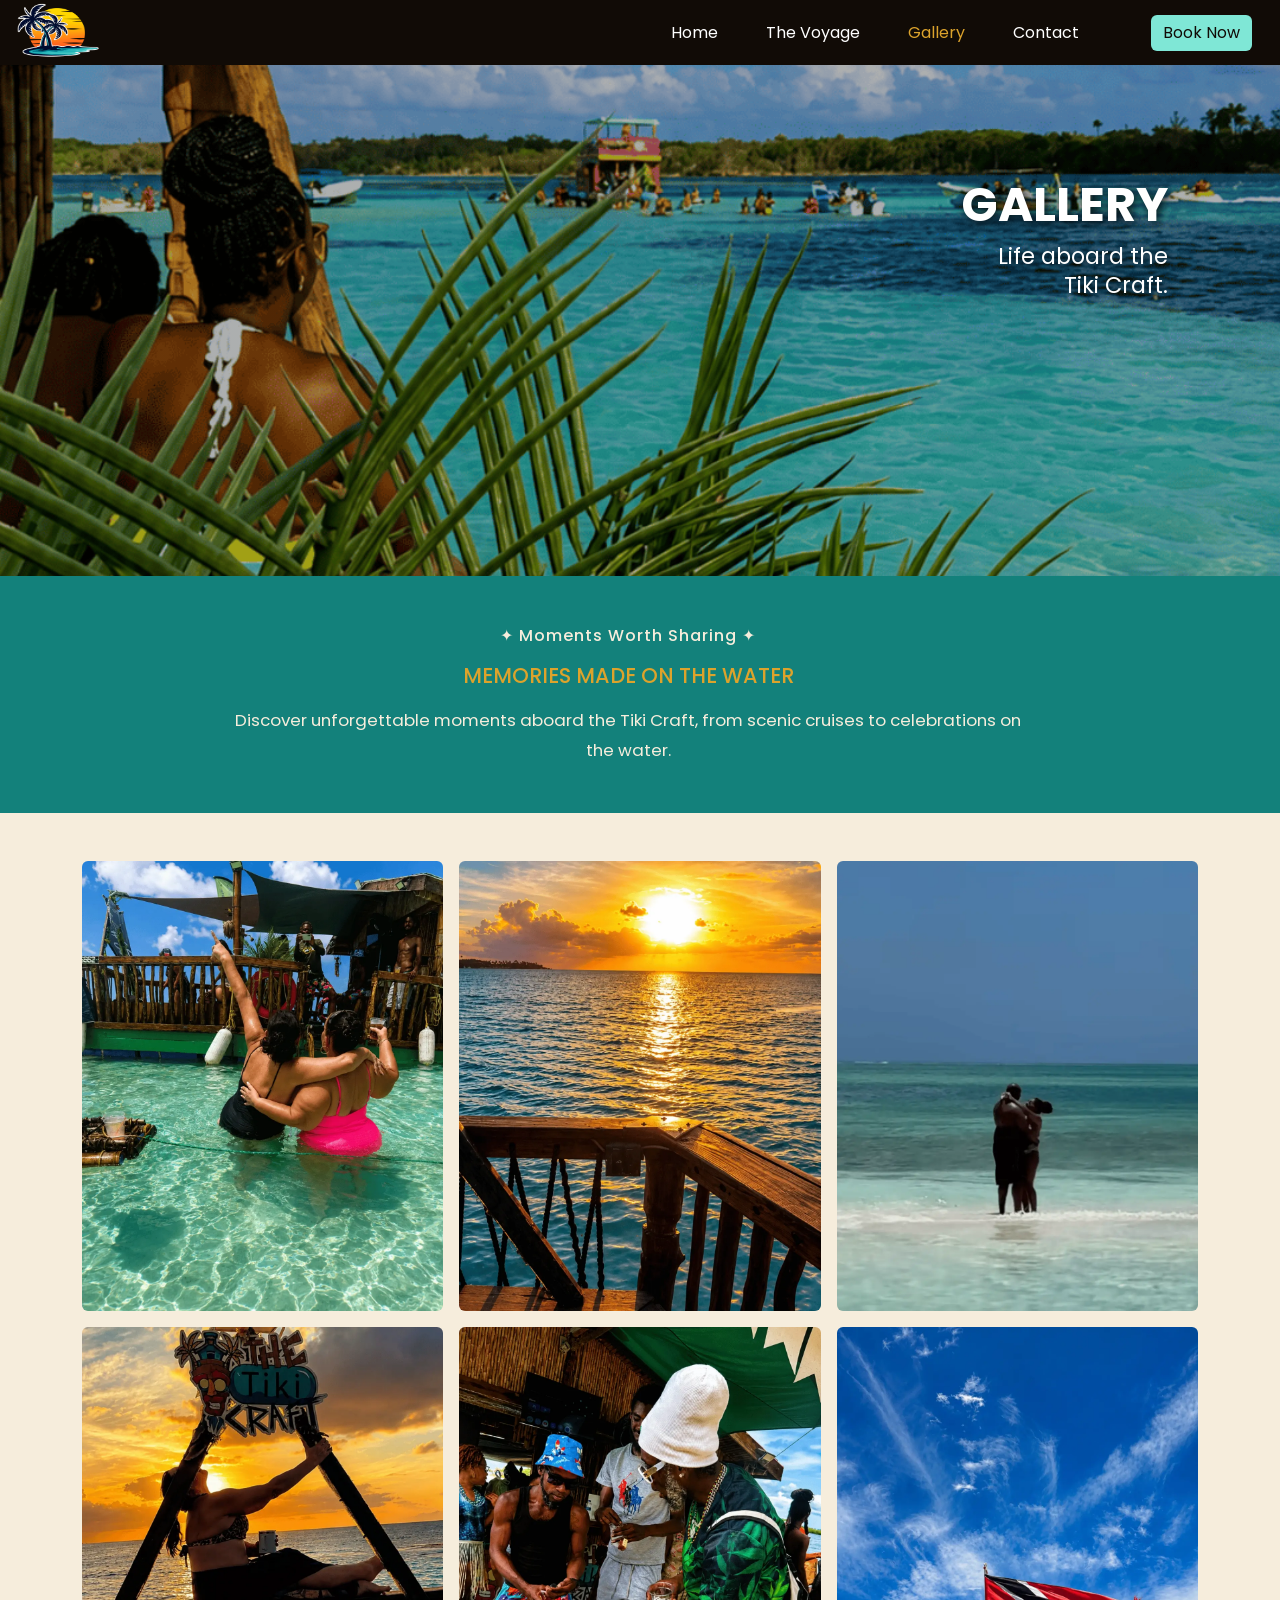
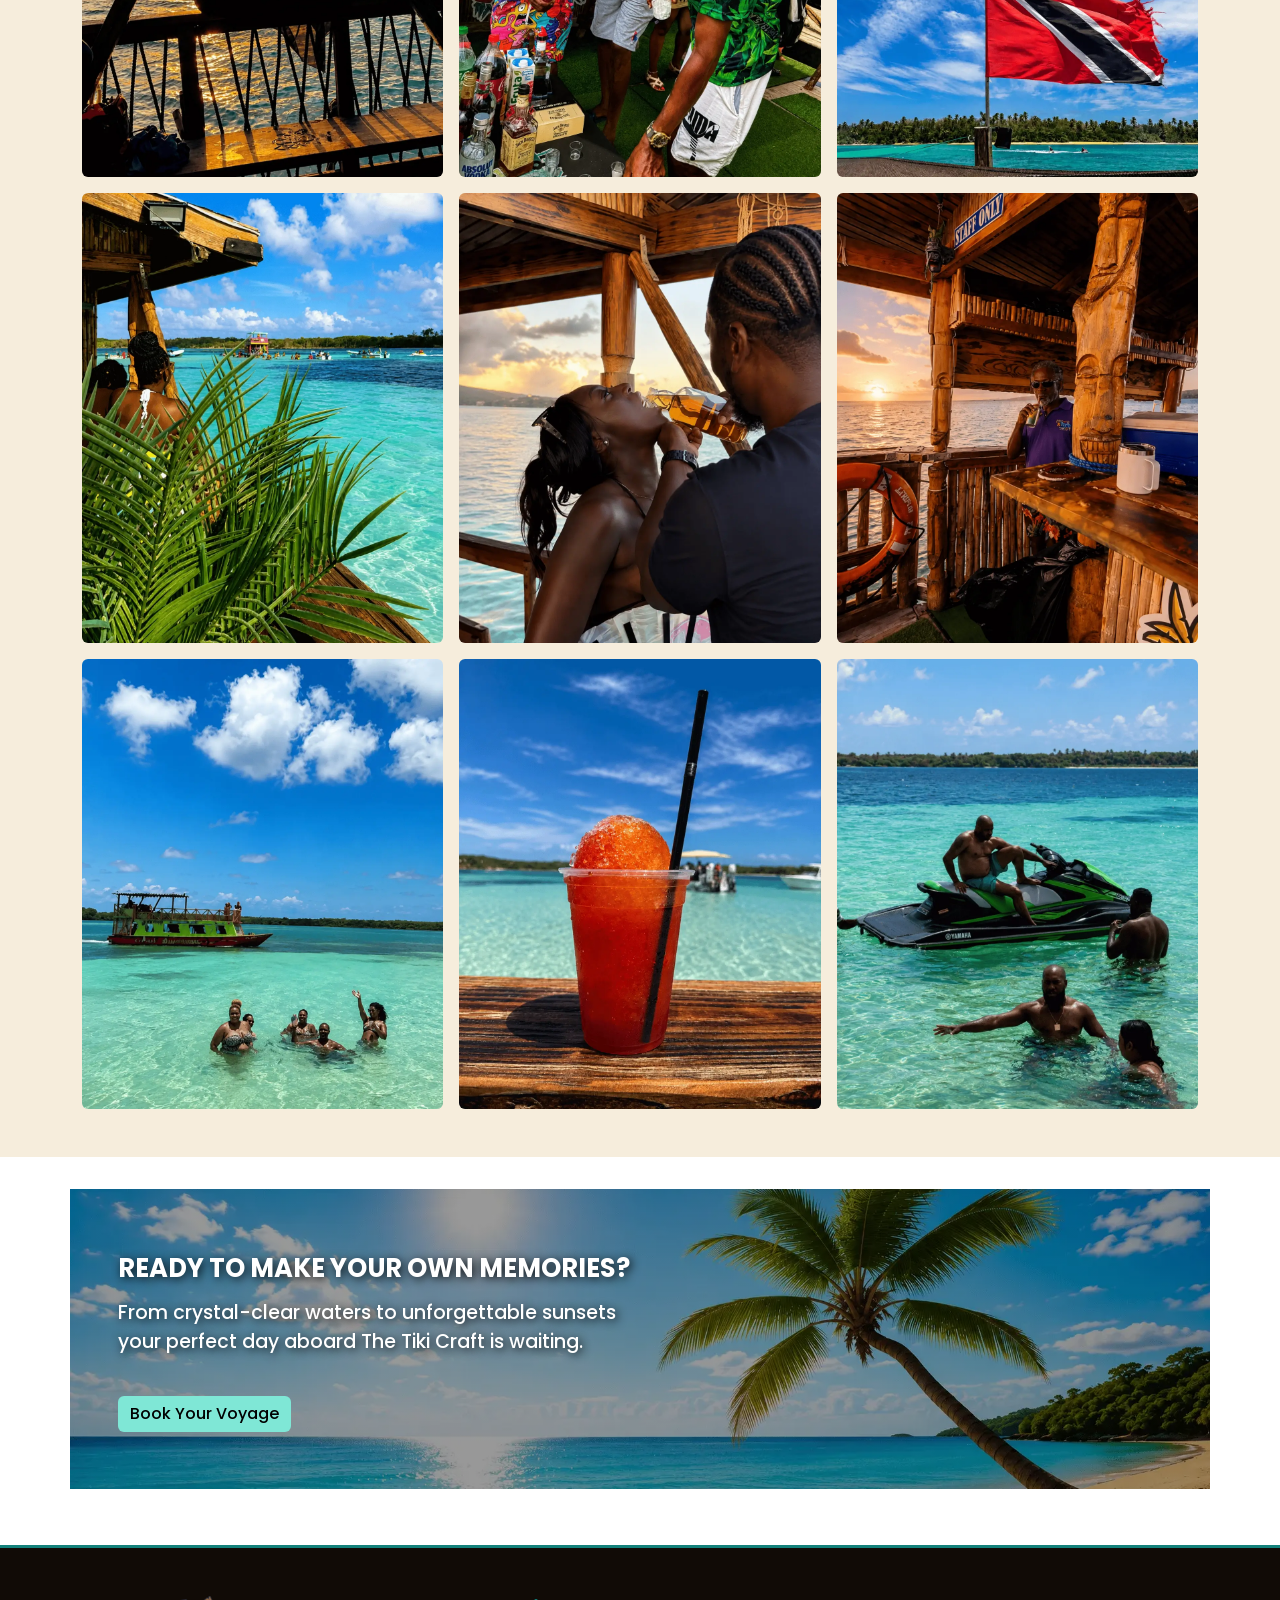
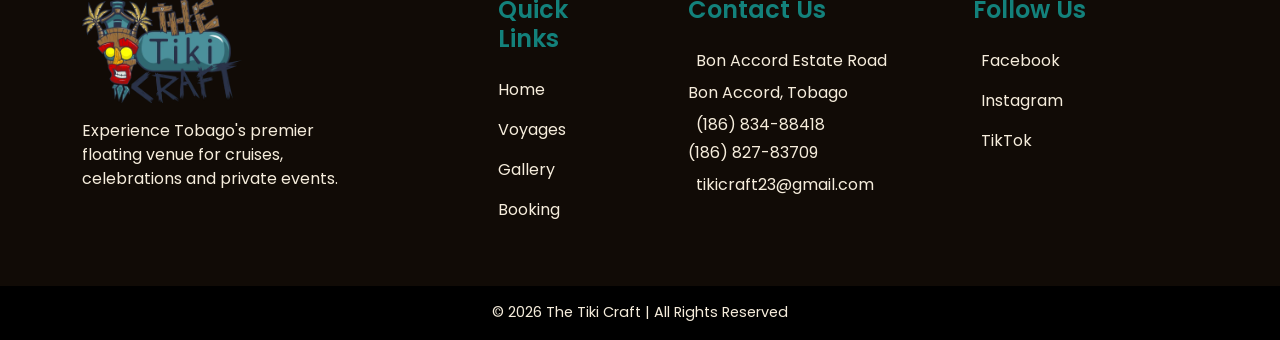
<file: gallery.html>
<!doctype html>
<html lang="en">
  <head>
    <meta charset="UTF-8" >
    <meta name="viewport" content="width=device-width, initial-scale=1.0" >
    <meta
      name="description"
      content="Experience unforgettable island adventures aboard The Tiki Craft in Tobago."
    >
    <!--Title-->
    <title>The Tiki Craft</title>

    <!--Favicon-->
    <link
      rel="apple-touch-icon"
      sizes="180x180"
      href="assets/images/apple-touch-icon.png"
    >
    <link
      rel="icon"
      type="image/png"
      sizes="32x32"
      href="assets/images/favicon-32x32.png"
    >
    <link
      rel="icon"
      type="image/png"
      sizes="16x16"
      href="assets/images/favicon-16x16.png"
    >

    <!-- Bootstrap CSS -->
    <link
      href="https://cdn.jsdelivr.net/npm/bootstrap@5.3.3/dist/css/bootstrap.min.css"
      rel="stylesheet"
    >

    <link
      href="https://fonts.googleapis.com/css2?family=Poppins:wght@300;400;500;600;700&display=swap"
      rel="stylesheet"
    >

    <!--Custom css -->
    <link rel="stylesheet" href="assets/css/style.css" >
  </head>

  <body>
    <header>
      <!--Bootstrap Navbar-->
      <nav class="navbar navbar-expand-lg navbar-dark custom-navbar fixed-top">
        <div class="container-fluid">
          <a href="index.html" aria-label="Go To Homepage">
            <img
              id="navbar-logo"
              src="assets/images/beach-logo.png"
              width="90"
              height="80"
              alt="Palm Tree"
            >
          </a>
          <button
            class="navbar-toggler"
            type="button"
            data-bs-toggle="collapse"
            data-bs-target="#navbarNav"
            aria-controls="navbarNav"
            aria-expanded="false"
            aria-label="Toggle navigation"
          >
            <span class="navbar-toggler-icon"></span>
          </button>
          <div class="collapse navbar-collapse" id="navbarNav">
            <ul class="navbar-nav ms-auto">
              <li class="nav-item">
                <a class="nav-link" href="index.html">Home</a>
              </li>
              <li class="nav-item">
                <a class="nav-link" href="voyage.html">The Voyage</a>
              </li>
              <li class="nav-item">
                <a
                  class="nav-link active"
                  aria-label="active"
                  href="gallery.html"
                  >Gallery</a
                >
              </li>

              <li class="nav-item">
                <a class="nav-link" href="#contact">Contact</a>
              </li>
            </ul>
            <a class="btn" id="book-btn" href="booking.html"
              >Book Now</a
            >
          </div>
        </div>
      </nav>
    </header>

    <main>
      <section id="gallery-hero">
        <div class="hero-content text-end">
          <h1 class="hero-title">GALLERY</h1>
          <p class="hero-text">Life aboard the<br >Tiki Craft.</p>
        </div>
      </section>

      <section id="about-gallery">
        <div class="container">
          <div class="row col-12 text-center py-5">
            <p class="section-info-inv mb-3">✦ Moments Worth Sharing ✦</p>

            <h2 class="section-title-inv mb-3">MEMORIES MADE ON THE WATER</h2>

            <p class="section-text-inv">
              Discover unforgettable moments aboard the Tiki Craft, from scenic
              cruises to celebrations on the water.
            </p>
          </div>
        </div>
      </section>

      <div id="gallery-grid" class="py-5">
        <div class="container">
          <div class="row g-3">
            <div class="col-12 col-md-6 col-lg-4">
              <img
                src="assets/images/gallery-img-8.webp"
                alt="Two women posing in the water outside the Tiki Craft"
                class="img-fluid rounded gallery-img"
              >
            </div>

            <div class="col-12 col-md-6 col-lg-4">
              <img
                src="assets/images/gallery-img-22.webp"
                alt="Sunset from the deck of the tiki craft"
                class="img-fluid rounded gallery-img"
              >
            </div>

            <div class="col-12 col-md-6 col-lg-4">
              <img
                src="assets/images/gallery-img-9.webp"
                alt="A couple embracing in nylon pool"
                class="img-fluid rounded gallery-img"
              >
            </div>

            <div class="col-12 col-md-6 col-lg-4">
              <img
                src="assets/images/gallery-img-3.webp"
                alt="A woman posing on the deck with the sunset behind her"
                class="img-fluid rounded gallery-img"
              >
            </div>

            <div class="col-12 col-md-6 col-lg-4">
              <img
                src="assets/images/gallery-img-11.webp"
                alt="People pouring drinks on the tiki craft"
                class="img-fluid rounded gallery-img"
              >
            </div>

            <div class="col-12 col-md-6 col-lg-4">
              <img
                src="assets/images/gallery-img-5.webp"
                alt="Tobago flag and the sky behind it"
                class="img-fluid rounded gallery-img"
              >
            </div>

            <div class="col-12 col-md-6 col-lg-4">
              <img
                src="assets/images/gallery-img-14.webp"
                alt="A picture of the sea and a palm tree"
                class="img-fluid rounded gallery-img"
              >
            </div>

            <div class="col-12 col-md-6 col-lg-4">
              <img
                src="assets/images/gallery-img-17.webp"
                alt="A man pouring a drink into a womans mouth"
                class="img-fluid rounded gallery-img"
              >
            </div>

            <div class="col-12 col-md-6 col-lg-4">
              <img
                src="assets/images/gallery-img-18.webp"
                alt="Sunset from the tiki craft and a staff member at the bar"
                class="img-fluid rounded gallery-img"
              >
            </div>

            <div class="col-12 col-md-6 col-lg-4">
              <img
                src="assets/images/gallery-img-16.webp"
                alt="People in the water with a boat in the background"
                class="img-fluid rounded gallery-img"
              >
            </div>

            <div class="col-12 col-md-6 col-lg-4">
              <img
                src="assets/images/gallery-img-20.webp"
                alt="An iced drink"
                class="img-fluid rounded gallery-img"
              >
            </div>

            <div class="col-12 col-md-6 col-lg-4">
              <img
                src="assets/images/gallery-img-21.webp"
                alt="A man on a jet ski and people in the water"
                class="img-fluid rounded gallery-img"
              >
            </div>
          </div>
        </div>
      </div>

      <section id="gallery-final-cta">
        <div class="container cta-banner py-5 ps-4 ps-lg-5">
          <h2 class="cta-title mt-3">READY TO MAKE YOUR OWN MEMORIES?</h2>
          <p class="cta-text mb-4">
            From crystal-clear waters to unforgettable sunsets<br >your perfect
            day aboard The Tiki Craft is waiting.
          </p>
          <a class="btn btn-info book-btn" href="booking.html">
            Book Your Voyage
          </a>
        </div>
      </section>
    </main>

    <footer id="contact" class="footer pt-5 mt-4">
      <div class="container">
        <div class="row gy-5">
          <!-- Logo & About -->
          <div class="col-12 col-lg-4 text-center text-lg-start">
            <img
              src="assets/images/tiki-logo.webp"
              alt="The official Tiki Craft Logo"
              class="footer-logo img-fluid mb-3"
            >

            <p class="footer-description mb-0">
              Experience Tobago's premier floating venue for cruises,
              celebrations and private events.
            </p>
          </div>

          <!-- Footer Navigation -->
          <div
            class="col-12 col-md-4 col-lg-2 text-center text-lg-start ps-lg-5"
          >
            <h2 class="footer-heading">Quick Links</h2>

            <ul class="list-unstyled">
              <li class="mb-3"><a href="index.html">Home</a></li>
              <li class="mb-3"><a href="voyage.html">Voyages</a></li>
              <li class="mb-3"><a href="gallery.html">Gallery</a></li>
              <li><a href="booking.html">Booking</a></li>
            </ul>
          </div>

          <!-- Contact -->
          <div
            class="col-12 col-md-4 col-lg-3 text-center text-lg-start ps-lg-5"
          >
            <h2 class="footer-heading">Contact Us</h2>

            <p class="mb-2">
              <i class="fa-solid fa-location-dot me-2"></i>
              Bon Accord Estate Road
            </p>

            <p class="mb-2">Bon Accord, Tobago</p>

            <p class="mb-1">
              <i class="fa-solid fa-phone me-2"></i>
              (186) 834-88418
            </p>

            <p class="mb-2">(186) 827-83709</p>

            <p class="mb-0">
              <i class="fa-solid fa-envelope me-2"></i>
              tikicraft23@gmail.com
            </p>
          </div>

          <!-- Socials -->
          <div
            class="col-12 col-md-4 col-lg-3 text-center text-lg-start ps-lg-5"
          >
            <h2 class="footer-heading">Follow Us</h2>

              <ul class="list-unstyled">
                <li class="mb-3">
                  <a href="https://www.facebook.com/p/The-Tiki-Craft-61574174610793/" target="_blank">
                    <i class="fa-brands fa-facebook-f me-2"></i>
                    Facebook
                  </a>
                </li>

                <li class="mb-3">
                  <a href="https://www.instagram.com/the_tiki_craft/?hl=en" target="_blank">
                    <i class="fa-brands fa-instagram me-2"></i>
                    Instagram
                  </a>
                </li>

                <li class="mb-3">
                  <a href="https://www.tiktok.com/@the_craft23" target="_blank">
                    <i class="fa-brands fa-tiktok me-2"></i>
                    TikTok
                  </a>
                </li>
              </ul>
          </div>
        </div>
      </div>

      <!-- Copyright -->
      <div class="footer-bottom mt-5 py-3 text-center">
        © 2026 The Tiki Craft | All Rights Reserved
      </div>
    </footer>

    <!-- Bootstrap JS -->
    <script src="https://cdn.jsdelivr.net/npm/bootstrap@5.3.3/dist/js/bootstrap.bundle.min.js"></script>
  </body>
</html>
</file>
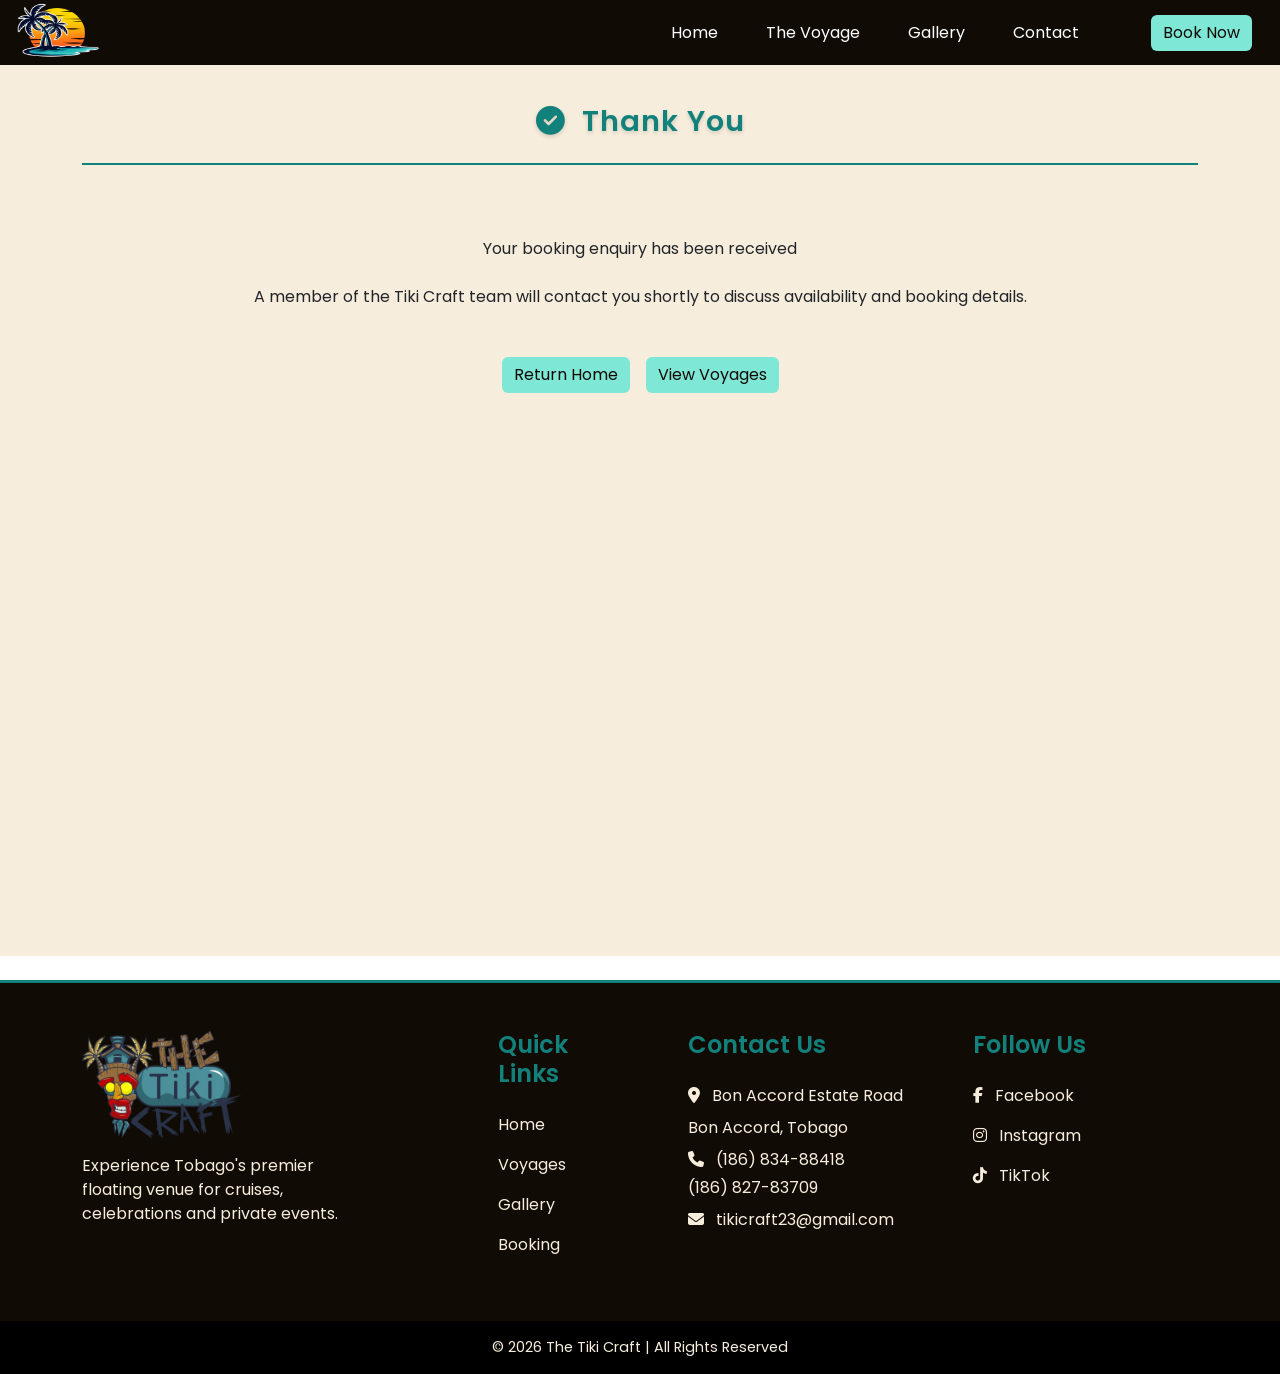
<file: success.html>
<!doctype html>
<html lang="en">
  <head>
    <meta charset="UTF-8" >
    <meta name="viewport" content="width=device-width, initial-scale=1.0" >
    <meta
      name="description"
      content="Experience unforgettable island adventures aboard The Tiki Craft in Tobago."
    >
    <!--Title-->
    <title>Booking Success</title>

    <!--Favicon-->
    <link
      rel="apple-touch-icon"
      sizes="180x180"
      href="assets/images/apple-touch-icon.png"
    >
    <link
      rel="icon"
      type="image/png"
      sizes="32x32"
      href="assets/images/favicon-32x32.png"
    >
    <link
      rel="icon"
      type="image/png"
      sizes="16x16"
      href="assets/images/favicon-16x16.png"
    >

    <!-- Bootstrap CSS -->
    <link
      href="https://cdn.jsdelivr.net/npm/bootstrap@5.3.3/dist/css/bootstrap.min.css"
      rel="stylesheet"
    >

    <link
      href="https://fonts.googleapis.com/css2?family=Poppins:wght@300;400;500;600;700&display=swap"
      rel="stylesheet"
    >

    <!-- Font Awesome -->
    <link
      rel="stylesheet"
      href="https://cdnjs.cloudflare.com/ajax/libs/font-awesome/6.5.2/css/all.min.css"
    >

    <!--Custom css -->
    <link rel="stylesheet" href="assets/css/style.css" >
  </head>
  <body>
    <header>
      <!--Bootstrap Navbar-->
      <nav class="navbar navbar-expand-lg navbar-dark custom-navbar fixed-top">
        <div class="container-fluid">
          <a href="index.html" aria-label="Go To Homepage">
            <img
              id="navbar-logo"
              src="assets/images/beach-logo.png"
              width="90"
              height="80"
              alt="Palm Tree"
            >
          </a>
          <button
            class="navbar-toggler"
            type="button"
            data-bs-toggle="collapse"
            data-bs-target="#navbarNav"
            aria-controls="navbarNav"
            aria-expanded="false"
            aria-label="Toggle navigation"
          >
            <span class="navbar-toggler-icon"></span>
          </button>
          <div class="collapse navbar-collapse" id="navbarNav">
            <ul class="navbar-nav ms-auto">
              <li class="nav-item">
                <a class="nav-link" href="index.html">Home</a>
              </li>
              <li class="nav-item">
                <a class="nav-link" href="voyage.html">The Voyage</a>
              </li>
              <li class="nav-item">
                <a class="nav-link" href="gallery.html">Gallery</a>
              </li>

              <li class="nav-item">
                <a class="nav-link" href="#contact">Contact</a>
              </li>
            </ul>
            <a class="btn" id="book-btn" href="booking.html"
              >Book Now</a
            >
          </div>
        </div>
      </nav>
    </header>

    <main>
      <section id="success-section" class="py-5 text-center">
        <div class="container">
          <div class="row">
            <h1 class="section-title">
              <i class="fa-solid fa-circle-check success-check me-3"></i>Thank
              You
            </h1>
          </div>
          <hr class="section-divider my-4" >
        </div>
        <div class="py-5">
          Your booking enquiry has been received<br >
          <br >
          A member of the Tiki Craft team will contact you shortly to discuss
          availability and booking details.
        </div>

        <div class="d-flex flex-column flex-md-row align-items-center justify-content-center gap-3">
          <a href="index.html" class="btn btn-warning"> Return Home </a>

          <a href="voyage.html" class="btn btn-info"> View Voyages </a>
        </div>
      </section>
    </main>

    <footer id="contact" class="footer pt-5 mt-4">
      <div class="container">
        <div class="row gy-5">
          <!-- Logo & About -->
          <div class="col-12 col-lg-4 text-center text-lg-start">
            <img
              src="assets/images/tiki-logo.webp"
              alt="The Tiki Craft Logo"
              class="footer-logo img-fluid mb-3"
            >

            <p class="footer-description mb-0">
              Experience Tobago's premier floating venue for cruises,
              celebrations and private events.
            </p>
          </div>

          <!-- Footer Navigation -->
          <div
            class="col-12 col-md-4 col-lg-2 text-center text-lg-start ps-lg-5"
          >
            <h2 class="footer-heading">Quick Links</h2>

            <ul class="list-unstyled">
              <li class="mb-3"><a href="index.html">Home</a></li>
              <li class="mb-3"><a href="voyage.html">Voyages</a></li>
              <li class="mb-3"><a href="gallery.html">Gallery</a></li>
              <li><a href="booking.html">Booking</a></li>
            </ul>
          </div>

          <!-- Contact -->
          <div
            class="col-12 col-md-4 col-lg-3 text-center text-lg-start ps-lg-5"
          >
            <h2 class="footer-heading">Contact Us</h2>

            <p class="mb-2">
              <i class="fa-solid fa-location-dot me-2"></i>
              Bon Accord Estate Road
            </p>

            <p class="mb-2">Bon Accord, Tobago</p>

            <p class="mb-1">
              <i class="fa-solid fa-phone me-2"></i>
              (186) 834-88418
            </p>

            <p class="mb-2">(186) 827-83709</p>

            <p class="mb-0">
              <i class="fa-solid fa-envelope me-2"></i>
              tikicraft23@gmail.com
            </p>
          </div>

          <!-- Socials -->
          <div
            class="col-12 col-md-4 col-lg-3 text-center text-lg-start ps-lg-5"
          >
            <h2 class="footer-heading">Follow Us</h2>

              <ul class="list-unstyled">
                <li class="mb-3">
                  <a href="https://www.facebook.com/p/The-Tiki-Craft-61574174610793/" target="_blank">
                    <i class="fa-brands fa-facebook-f me-2"></i>
                    Facebook
                  </a>
                </li>

                <li class="mb-3">
                  <a href="https://www.instagram.com/the_tiki_craft/?hl=en" target="_blank">
                    <i class="fa-brands fa-instagram me-2"></i>
                    Instagram
                  </a>
                </li>

                <li class="mb-3">
                  <a href="https://www.tiktok.com/@the_craft23" target="_blank">
                    <i class="fa-brands fa-tiktok me-2"></i>
                    TikTok
                  </a>
                </li>
              </ul>
          </div>
        </div>
      </div>

      <!-- Copyright -->
      <div class="footer-bottom mt-5 py-3 text-center">
        © 2026 The Tiki Craft | All Rights Reserved
      </div>
    </footer>
    <script src="https://cdn.jsdelivr.net/npm/bootstrap@5.3.3/dist/js/bootstrap.bundle.min.js"></script>
  </body>
</html>
</file>
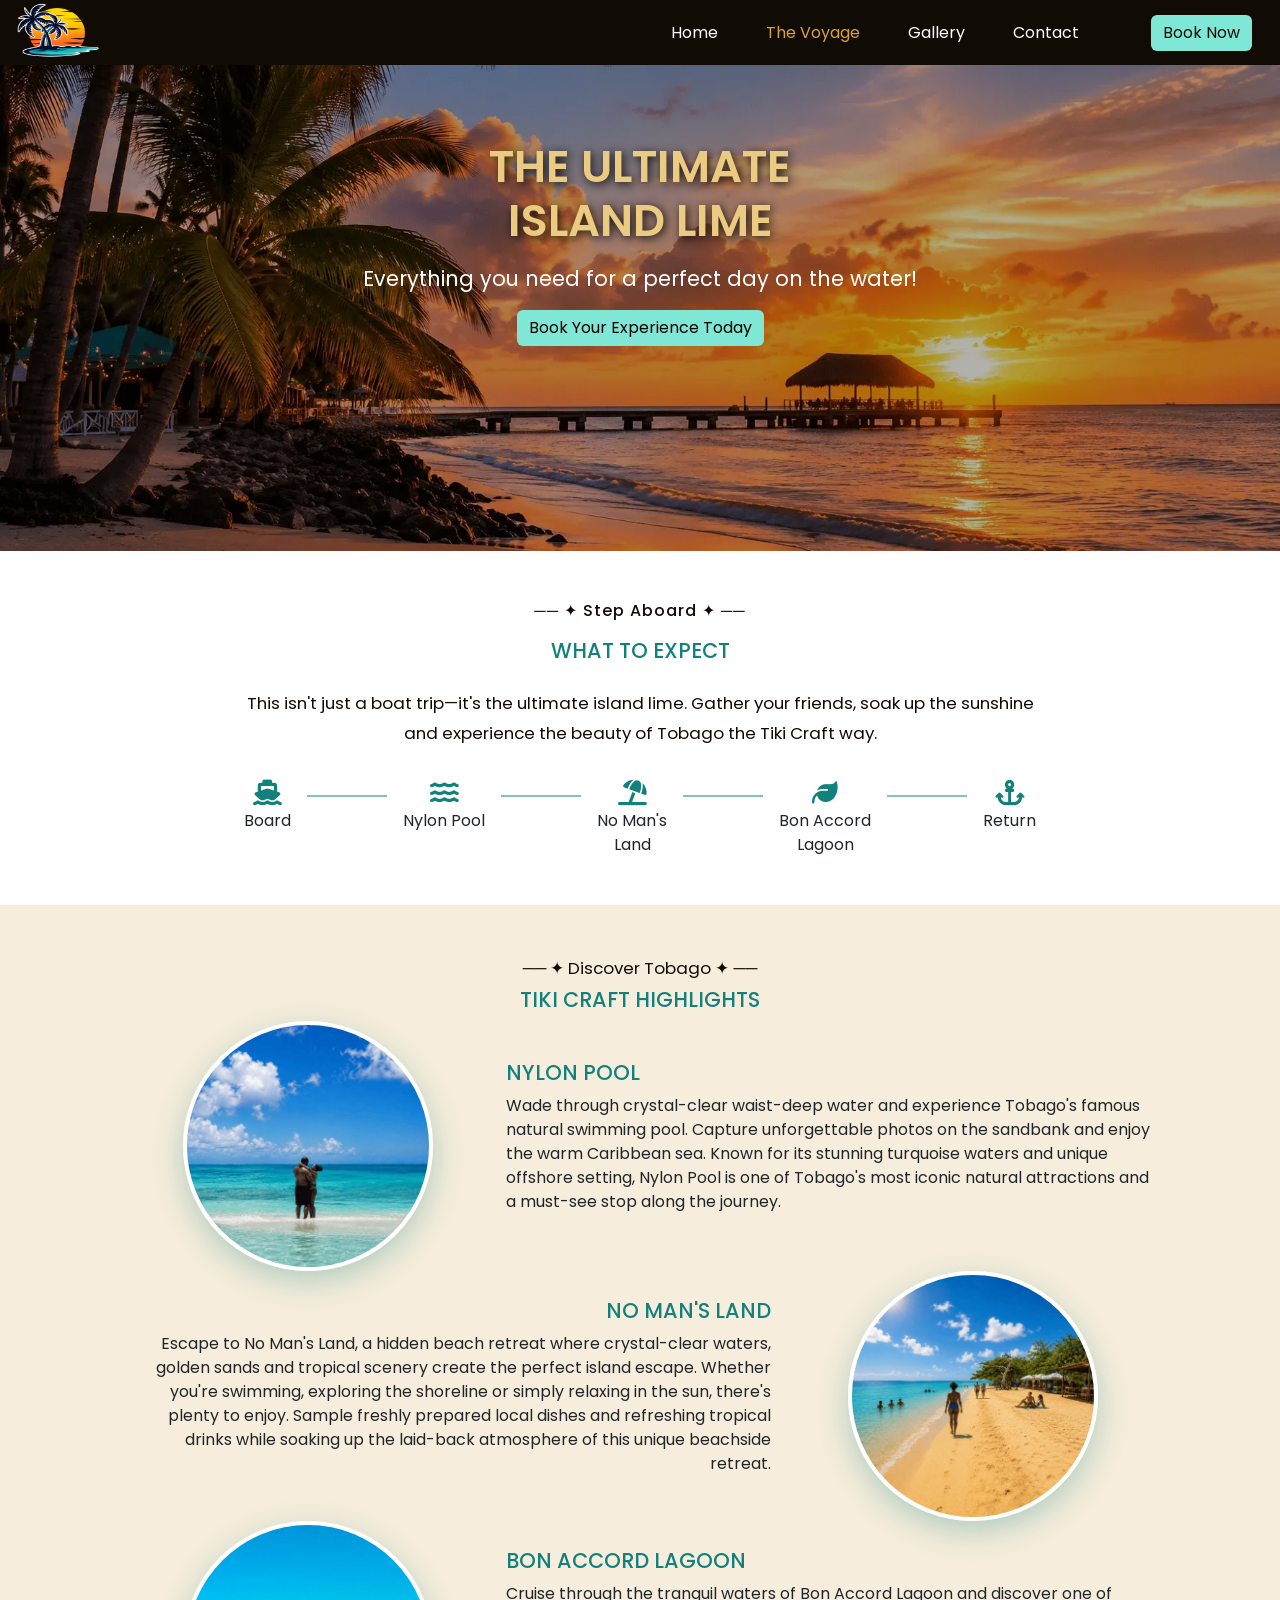
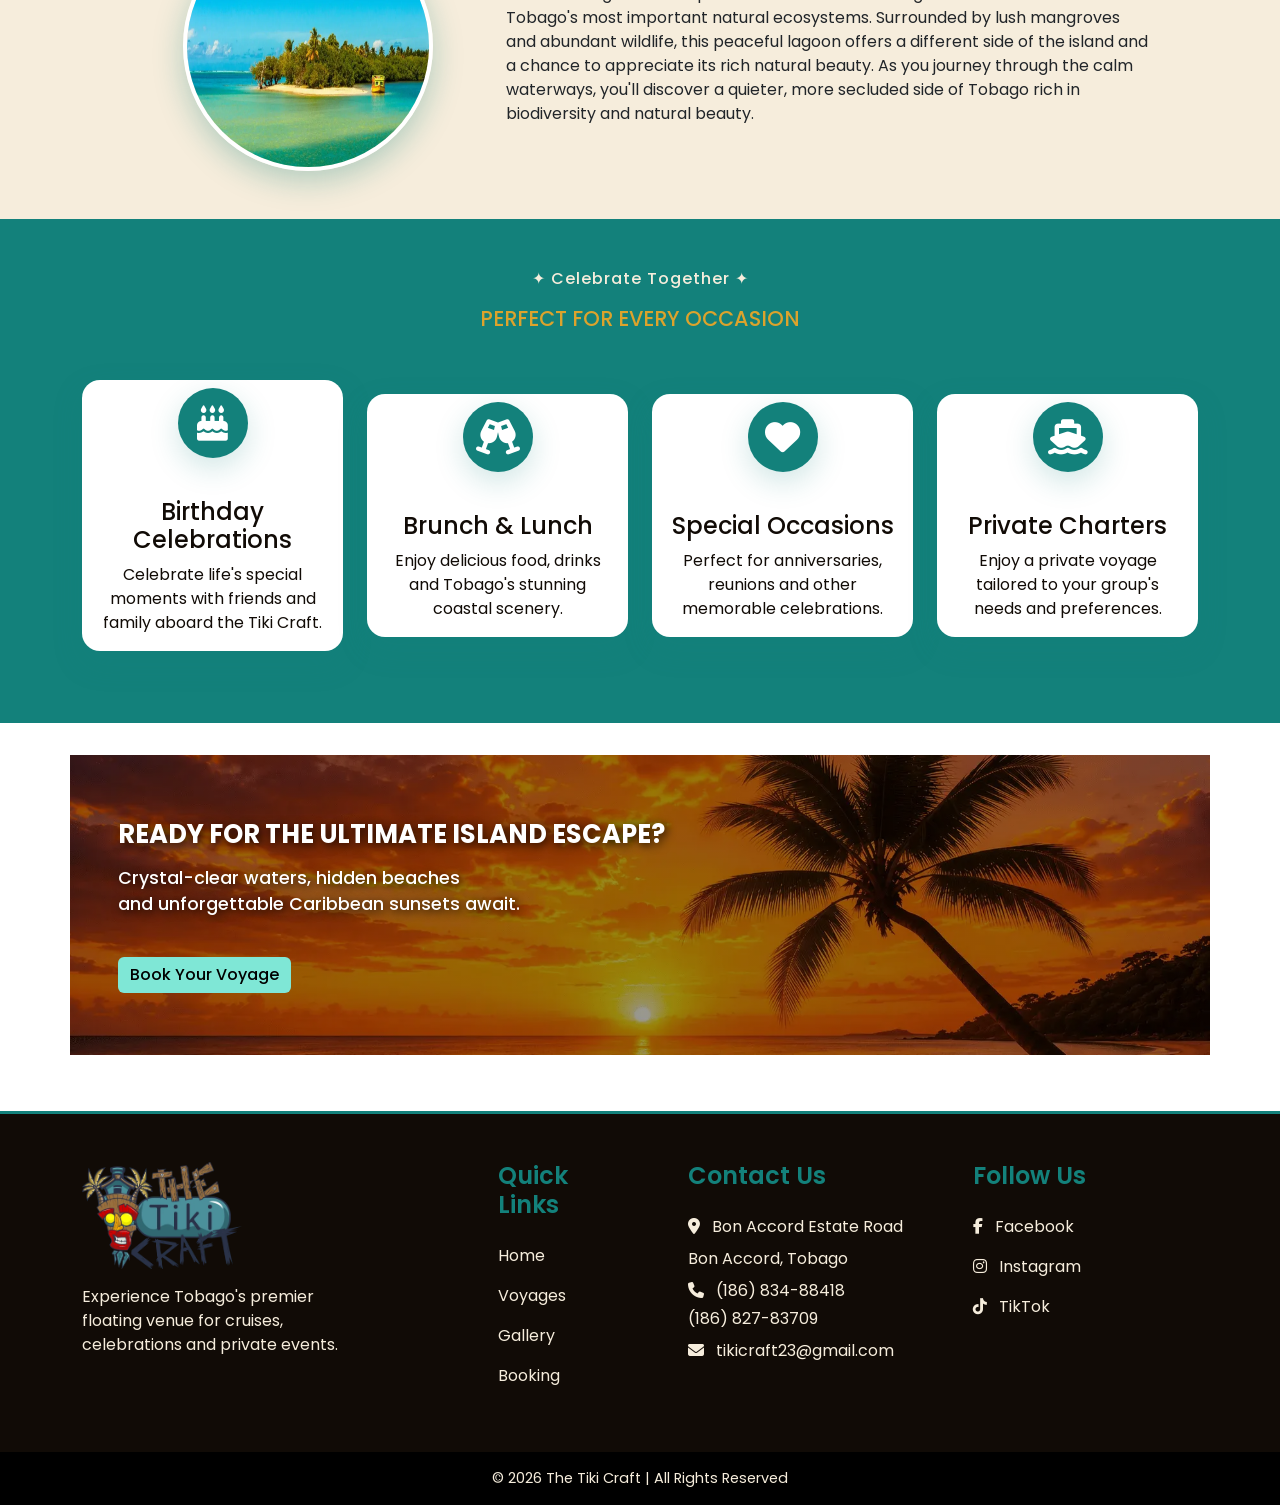
<file: voyage.html>
<!doctype html>
<html lang="en">
  <head>
    <meta charset="UTF-8" >
    <meta name="viewport" content="width=device-width, initial-scale=1.0" >
    <meta
      name="description"
      content="Experience unforgettable island adventures aboard The Tiki Craft in Tobago."
    >
    <!--Title-->
    <title>The Voyage</title>

    <!--Favicon-->
    <link
      rel="apple-touch-icon"
      sizes="180x180"
      href="assets/images/apple-touch-icon.png"
    >
    <link
      rel="icon"
      type="image/png"
      sizes="32x32"
      href="assets/images/favicon-32x32.png"
    >
    <link
      rel="icon"
      type="image/png"
      sizes="16x16"
      href="assets/images/favicon-16x16.png"
    >

    <!-- Bootstrap CSS -->
    <link
      href="https://cdn.jsdelivr.net/npm/bootstrap@5.3.3/dist/css/bootstrap.min.css"
      rel="stylesheet"
    >

    <link
      href="https://fonts.googleapis.com/css2?family=Poppins:wght@300;400;500;600;700&display=swap"
      rel="stylesheet"
    >

    <!-- Font Awesome -->
    <link
      rel="stylesheet"
      href="https://cdnjs.cloudflare.com/ajax/libs/font-awesome/6.5.2/css/all.min.css"
    >

    <!--Custom css -->
    <link rel="stylesheet" href="assets/css/style.css" >
  </head>
  <body>
    <header>
      <!--Bootstrap Navbar-->
      <nav class="navbar navbar-expand-lg navbar-dark custom-navbar fixed-top">
        <div class="container-fluid">
          <a href="index.html" aria-label="Go To Homepage">
            <img
              id="navbar-logo"
              src="assets/images/beach-logo.png"
              width="90"
              height="80"
              alt="Palm Tree"
            >
          </a>
          <button
            class="navbar-toggler"
            data-bs-toggle="collapse"
            data-bs-target="#navbarNav"
            aria-controls="navbarNav"
            aria-expanded="false"
            aria-label="Toggle navigation"
          >
            <span class="navbar-toggler-icon"></span>
          </button>
          <div class="collapse navbar-collapse" id="navbarNav">
            <ul class="navbar-nav ms-auto">
              <li class="nav-item">
                <a class="nav-link" href="index.html">Home</a>
              </li>
              <li class="nav-item">
                <a
                  class="nav-link active"
                  href="voyage.html"
                  aria-label="active"
                  >The Voyage</a
                >
              </li>
              <li class="nav-item">
                <a class="nav-link" href="gallery.html">Gallery</a>
              </li>

              <li class="nav-item">
                <a class="nav-link" href="#contact">Contact</a>
              </li>
            </ul>
            <a class="btn" id="book-btn" href="booking.html">Book Now</a>
          </div>
        </div>
      </nav>
    </header>

    <main>
      <!-- Hero imgage and text-->
      <section id="voyage-hero">
        <div class="hero-content text-centerpt-md-5">
          <h1 class="hero-title pt-md-4">THE ULTIMATE<br>ISLAND LIME</h1>
          <p class="hero-text">
            Everything you need for a perfect day on the water!
          </p>
          <a class="btn btn-info book-btn" href="booking.html">
            Book Your Experience Today
          </a>
        </div>
      </section>
      <!-- What to expect section -->
      <section class="what-to-expect pt-5">
        <div class="container">
          <!-- What to expect heading and text -->
          <div class="row">
            <div class="col-12 text-center">
              <p class="section-info">── ✦ Step Aboard ✦ ──</p>

              <h2 class="section-title mb-4">WHAT TO EXPECT</h2>
              <p class="section-text mb-2">
                This isn't just a boat trip—it's the ultimate island lime.
                Gather your friends, soak up the sunshine and experience the
                beauty of Tobago the Tiki Craft way.
              </p>
            </div>
            <!-- What to expect journey timeline-->
            <div
              class="journey-timeline text-center justify-content-center mt-4"
            >
              <div class="timeline-step">
                <i class="fa-solid fa-ship"></i>
                <p>Board</p>
              </div>

              <div class="timeline-step">
                <i class="fa-solid fa-water"></i>
                <p>Nylon Pool</p>
              </div>

              <div class="timeline-step">
                <i class="fa-solid fa-umbrella-beach"></i>
                <p>No Man's<br >Land</p>
              </div>

              <div class="timeline-step">
                <i class="fa-solid fa-leaf"></i>
                <p>Bon Accord<br >Lagoon</p>
              </div>

              <div class="timeline-step">
                <i class="fa-solid fa-anchor"></i>
                <p>Return</p>
              </div>
            </div>
          </div>
        </div>
      </section>

      <section id="destination-overview" class="py-5">
        <div class="container">
          <!-- Section Heading -->
          <div class="row text-center">
            <p class="section-text mb-1">── ✦ Discover Tobago ✦ ──</p>
            <h2 class="section-title">TIKI CRAFT HIGHLIGHTS</h2>
          </div>

          <!-- Nylon Pool -->
          <div class="row align-items-center justify-content-center">
            <div class="col-lg-4 text-center mt-3 mt-lg-0 order-1 order-lg-1">
              <img
                src="assets/images/nylon-pool-voyage.webp"
                alt="A picture of Nylon Pool"
                class="destination-image img-fluid"
              >
            </div>

            <div
              class="col-lg-7 ps-lg-2 mt-3 mt-lg-0 order-2 order-lg-2 text-center text-lg-start"
            >
              <h3 class="section-title">NYLON POOL</h3>

              <p class="destination-text">
                Wade through crystal-clear waist-deep water and experience
                Tobago's famous natural swimming pool. Capture unforgettable
                photos on the sandbank and enjoy the warm Caribbean sea. Known
                for its stunning turquoise waters and unique offshore setting,
                Nylon Pool is one of Tobago's most iconic natural attractions
                and a must-see stop along the journey.
              </p>
            </div>
          </div>

          <!-- No Man's Land -->
          <div class="row align-items-center justify-content-center">
            <div class="col-lg-4 text-center mt-4 mt-lg-0 order-3 order-lg-4">
              <img
                src="assets/images/no-man-voyage.webp"
                alt="A picture of No Man's Land"
                class="destination-image img-fluid"
              >
            </div>

            <div
              class="col-lg-7 ps-lg-2 mt-3 mt-lg-0 order-4 order-lg-3 text-center text-lg-end"
            >
              <h3 class="section-title">NO MAN'S LAND</h3>

              <p class="destination-text">
                Escape to No Man's Land, a hidden beach retreat where
                crystal-clear waters, golden sands and tropical scenery create
                the perfect island escape. Whether you're swimming, exploring
                the shoreline or simply relaxing in the sun, there's plenty to
                enjoy. Sample freshly prepared local dishes and refreshing
                tropical drinks while soaking up the laid-back atmosphere of
                this unique beachside retreat.
              </p>
            </div>
          </div>

          <!-- Bon Accord Lagoon -->
          <div class="row align-items-center justify-content-center">
            <div class="col-lg-4 text-center mt-4 mt-lg-0 order-6 order-lg-5">
              <img
                src="assets/images/bon-accord.webp"
                alt="A picture of Bon Accord Lagoon"
                class="destination-image img-fluid"
              >
            </div>

            <div
              class="col-lg-7 ps-lg-2 mt-3 mt-lg-0 order-5 order-lg-6 text-center text-lg-start"
            >
              <h3 class="section-title">BON ACCORD LAGOON</h3>

              <p class="destination-text">
                Cruise through the tranquil waters of Bon Accord Lagoon and
                discover one of Tobago's most important natural ecosystems.
                Surrounded by lush mangroves and abundant wildlife, this
                peaceful lagoon offers a different side of the island and a
                chance to appreciate its rich natural beauty. As you journey
                through the calm waterways, you'll discover a quieter, more
                secluded side of Tobago rich in biodiversity and natural beauty.
              </p>
            </div>
          </div>
        </div>
      </section>

      <section id="perfect-for" class="py-5">
        <div class="container">
          <div class="row">
            <div class="col-12 text-center">
              <p class="section-info-inv">✦ Celebrate Together ✦</p>

              <h2 class="section-title-inv mb-5">PERFECT FOR EVERY OCCASION</h2>
            </div>
          </div>

          <div class="row align-items-center">
            <div
              class="col-10 col-md-5 col-lg-3 perfect-for-card text-center mb-4 mx-auto"
            >
              <div class="card h-100 pt-2">
                <i class="fa-solid fa-cake-candles occasion-icon"></i>
                <div class="card-body">
                  <h3 class="card-title">Birthday Celebrations</h3>
                  <p class="card-text">
                    Celebrate life's special moments with friends and family
                    aboard the Tiki Craft.
                  </p>
                </div>
              </div>
            </div>
            <div
              class="col-10 col-md-5 col-lg-3 perfect-for-card text-center mb-4 mx-auto"
            >
              <div class="card h-100 pt-2">
                <i class="fa-solid fa-champagne-glasses occasion-icon"></i>
                <div class="card-body">
                  <h3 class="card-title">Brunch & Lunch</h3>
                  <p class="card-text">
                    Enjoy delicious food, drinks and Tobago's stunning coastal
                    scenery.
                  </p>
                </div>
              </div>
            </div>
            <div
              class="col-10 col-md-5 col-lg-3 perfect-for-card text-center mb-4 mx-auto "
            >
              <div class="card h-100 pt-2">
                <i class="fa-solid fa-heart occasion-icon"></i>
                <div class="card-body">
                  <h3 class="card-title">Special Occasions</h3>
                  <p class="card-text">
                    Perfect for anniversaries, reunions and other memorable
                    celebrations.
                  </p>
                </div>
              </div>
            </div>
            <div
              class="col-10 col-md-5 col-lg-3 perfect-for-card text-center mb-4 mx-auto"
            >
              <div class="card h-100 pt-2">
                <i class="fa-solid fa-ship occasion-icon"></i>
                <div class="card-body">
                  <h3 class="card-title">Private Charters</h3>
                  <p class="card-text">
                    Enjoy a private voyage tailored to your group's needs and
                    preferences.
                  </p>
                </div>
              </div>
            </div>
          </div>
        </div>
      </section>

      <section id="voyage-final-cta">
        <div class="container cta-banner py-5 ps-4 ps-lg-5">
          <h4 class="cta-title mt-3">Ready for the Ultimate Island Escape?</h4>
          <p class="cta-text mb-4">
            Crystal-clear waters, hidden beaches<br >and unforgettable
            Caribbean sunsets await.
          </p>
          <a class="btn btn-info book-btn" href="booking.html">
            Book Your Voyage
          </a>
        </div>
      </section>
    </main>

    <footer id="contact" class="footer pt-5 mt-4">
      <div class="container">
        <div class="row gy-5">
          <!-- Logo & About -->
          <div class="col-12 col-lg-4 text-center text-lg-start">
            <img
              src="assets/images/tiki-logo.webp"
              alt="The Tiki Craft Logo"
              class="footer-logo img-fluid mb-3"
            >

            <p class="footer-description mb-0">
              Experience Tobago's premier floating venue for cruises,
              celebrations and private events.
            </p>
          </div>

          <!-- Footer Navigation -->
          <div
            class="col-12 col-md-4 col-lg-2 text-center text-lg-start ps-lg-5"
          >
            <h5 class="footer-heading">Quick Links</h5>

            <ul class="list-unstyled">
              <li class="mb-3"><a href="index.html">Home</a></li>
              <li class="mb-3"><a href="voyage.html">Voyages</a></li>
              <li class="mb-3"><a href="gallery.html">Gallery</a></li>
              <li><a href="booking.html">Booking</a></li>
            </ul>
          </div>

          <!-- Contact -->
          <div
            class="col-12 col-md-4 col-lg-3 text-center text-lg-start ps-lg-5"
          >
            <h5 class="footer-heading">Contact Us</h5>

            <p class="mb-2">
              <i class="fa-solid fa-location-dot me-2"></i>
              Bon Accord Estate Road
            </p>

            <p class="mb-2">Bon Accord, Tobago</p>

            <p class="mb-1">
              <i class="fa-solid fa-phone me-2"></i>
              (186) 834-88418
            </p>

            <p class="mb-2">(186) 827-83709</p>

            <p class="mb-0">
              <i class="fa-solid fa-envelope me-2"></i>
              tikicraft23@gmail.com
            </p>
          </div>

          <!-- Socials -->
          <div
            class="col-12 col-md-4 col-lg-3 text-center text-lg-start ps-lg-5"
          >
            <h5 class="footer-heading">Follow Us</h5>

              <ul class="list-unstyled">
                <li class="mb-3">
                  <a
                    href="https://www.facebook.com/p/The-Tiki-Craft-61574174610793/"
                    target="_blank"
                  >
                    <i class="fa-brands fa-facebook-f me-2"></i>
                    Facebook
                  </a>
                </li>

                <li class="mb-3">
                  <a
                    href="https://www.instagram.com/the_tiki_craft/?hl=en"
                    target="_blank"
                  >
                    <i class="fa-brands fa-instagram me-2"></i>
                    Instagram
                  </a>
                </li>

                <li class="mb-3">
                  <a href="https://www.tiktok.com/@the_craft23" target="_blank">
                    <i class="fa-brands fa-tiktok me-2"></i>
                    TikTok
                  </a>
                </li>
              </ul>
          </div>
        </div>
      </div>

      <!-- Copyright -->
      <div class="footer-bottom mt-5 py-3 text-center">
        © 2026 The Tiki Craft | All Rights Reserved
      </div>
    </footer>

    <!-- Bootstrap JS -->
    <script src="https://cdn.jsdelivr.net/npm/bootstrap@5.3.3/dist/js/bootstrap.bundle.min.js"></script>
  </body>
</html>
</file>
<file: assets/css/style.css>
:root {
  /* Fonts */
  --primary-font: "Poppins", sans-serif;

  /* colour palette */

  --primary-bg-colour: #f6eddc;
  --secondary-bg-colour: #13817b;

  --primary-font-colour: #ffffff;
  --secondary-font-colour: #dca32c;

  --btn-hover-colour: #dca32c;
  --btn-colour: #e87d1e;
  --nav-footer-colour: #110b06;
}

body {
  font-family: var(--primary-font);
  padding-top: 56px;
}

.custom-navbar {
  background-color: var(--nav-footer-colour);
}

.custom-navbar a {
  color: var(--primary-font-colour);
}

.custom-navbar a:hover {
  color: var(--secondary-font-colour);
}

.custom-navbar .nav-link.active {
  color: var(--btn-hover-colour) !important;
}

#navbar-logo {
  display: none;
}

.navbar img {
  cursor: pointer;
}

.custom-navbar #book-btn {
  background-color: #7fe7d6;
  color: var(--nav-footer-colour) !important;
  margin-right: 1rem;
  border: none;
}

.custom-navbar #book-btn:hover {
  background-color: var(--btn-hover-colour);
  color: white;
}

/* Styles for footer */

footer {
  background-color: var(--nav-footer-colour);
  color: var(--primary-bg-colour);
  border-top: 3px solid var(--secondary-bg-colour);
}

.footer-logo {
  max-width: 160px;
}

.footer-heading {
  color: var(--secondary-bg-colour);
  margin-bottom: 1rem;
  font-size: 2rem;
  font-weight: 600;
}

footer a {
  color: var(--primary-bg-colour);
  text-decoration: none;
  transition: 0.3s ease;
}

footer a:hover {
  color: var(--secondary-bg-colour);
}

.footer-bottom {
  background-color: #000;
  font-size: 0.9rem;
}

#homepage-hero {
  min-height: 100vh;
  background:
    linear-gradient(rgba(0, 0, 0, 0.3), rgba(0, 0, 0, 0.3)),
    url("../images/homepage-mobile.webp");

  background-repeat: no-repeat;
  background-position: 63% 40%;
}

#homepage-hero .hero-content {
  padding-top: 60px;
  text-align: center;
}

#homepage-hero .hero-script {
  font-family: "Allura", cursive;
  font-size: 4rem;
  color: #7fe7d6;
  margin-bottom: -10px;
  text-shadow: 2px 2px 10px rgba(0, 0, 0, 0.9);
}

#homepage-hero .hero-title {
  font-size: 3rem;
  font-weight: 700;
  color: white;
  text-transform: uppercase;
  margin-bottom: 15px;
  text-shadow: 2px 2px 10px rgba(0, 0, 0, 0.9);
}

#homepage-hero .hero-text {
  font-size: 1.3rem;
  color: white;
  line-height: 1.5;
  display: flex;
  margin-bottom: 15px;
  text-shadow: 2px 2px 10px rgba(0, 0, 0, 0.9);
}

#homepage-hero .book-btn {
  background-color: #7fe7d6;
  font-weight: 450;
  margin-top: 15px;
  border: none;
}

#homepage-hero .book-btn:hover {
  background-color: #dca32c;
}

.about-tiki-craft {
  background-color: var(--primary-bg-colour);
}

.section-title {
  font-size: 1.3rem;
  color: var(--secondary-bg-colour);
}

.section-text {
  color: var(--nav-footer-colour);
  font-size: 1.05rem;
  line-height: 1.8;
  max-width: 820px;
  margin: 0 auto;
  line-height: 1.8;
  font-weight: 400;
}

.section-info {
  color: var(--nav-footer-colour);
  letter-spacing: 1px;
  font-weight: 500;
}

#icon {
  width: 100px;
  height: auto;
}

.offer-icon {
  width: 80px;
  height: auto;
}

/* Changes the font weight and header size in the what we offer section */
.offer-grid p {
  font-weight: 400;
  line-height: 1.8;
  font-size: 1.05rem;
  color: var(--nav-footer-colour);
}

.offer-grid h3 {
  font-size: 1.3rem;
  color: var(--nav-footer-colour);
}

.card {
  border-radius: 18px;
  border: none;
  overflow: hidden;
  box-shadow: 0 12px 28px rgba(19, 129, 123, 0.25) !important;
}

.card-img-top {
  height: 240px;
  object-fit: cover;
}

.btn-outline-info {
  border-color: var(--secondary-bg-colour);
  color: var(--secondary-bg-colour);
}

.btn-outline-info:hover {
  border-color: var(--btn-hover-colour);
  background-color: var(--btn-hover-colour);
  color: white;
}

/* Gallery Section */

.gallery-section {
  background-color: var(--secondary-bg-colour);
}

.section-info-inv {
  color: var(--primary-bg-colour);
  letter-spacing: 1px;
  font-weight: 500;
}

.section-title-inv {
  font-size: 1.3rem;
  color: var(--btn-hover-colour);
}

.section-text-inv {
  color: var(--primary-bg-colour);
  font-size: 1.05rem;
  line-height: 1.8;
  max-width: 820px;
  margin: 0 auto;
  line-height: 1.8;
  font-weight: 400;
}

.scroll-container {
  display: flex;
  gap: 1.2rem;
  overflow-x: auto;
  padding: 1rem;
  scroll-behavior: smooth;
}

.btn-outline-success {
  color: var(--primary-bg-colour);
  border-color: var(--primary-bg-colour);
}

.gallery-arrow {
  display: none;
}

/* Final call to action section */
#homepage-final-cta {
  padding: 1rem 1rem;
}

#homepage-final-cta .cta-banner {
  background-image:
    linear-gradient(rgba(0, 0, 0, 0.4), rgba(0, 0, 0, 0.4)),
    url(../images/final-cta-2.webp);
  background-size: cover;
  background-position: center;
  min-height: 300px;
  background-position: 60% 40%;
}

#homepage-final-cta .cta-title {
  font-size: 1.6rem;
  font-weight: 700;
  color: white;
  text-transform: uppercase;
  margin-bottom: 15px;
  text-shadow: 2px 2px 10px rgba(0, 0, 0, 0.9);
}

#homepage-final-cta .cta-text {
  font-size: 1.2rem;
  color: white;
  font-weight: 500;
  line-height: 1.5;
  display: flex;
  margin-bottom: 15px;
  text-shadow: 2px 2px 10px rgba(0, 0, 0, 0.9);
}

#homepage-final-cta .book-btn {
  background-color: #7fe7d6;
  font-weight: 450;
  margin-top: 15px;
  border: none;
}

#homepage-final-cta .book-btn:hover {
  background-color: #dca32c;
}
/* Voyage Page CSS*/
/* Hero Image*/
#voyage-hero {
  min-height: 55vh;
  background:
    linear-gradient(rgba(0, 0, 0, 0.3), rgba(0, 0, 0, 0.3)),
    url("../images/voyage-hero.webp");
  background-repeat: no-repeat;
  background-position: 30% 70%;
  background-size: cover;
}

#voyage-hero .hero-content {
  padding-top: 60px;
  text-align: center;
  padding-left: 1rem;
  padding-right: 1rem;
}

#voyage-hero .hero-title {
  font-size: 2.8rem;
  font-weight: 600;
  color: #ebca82;
  text-transform: uppercase;
  margin-bottom: 15px;
  text-shadow: 2px 2px 10px rgba(0, 0, 0, 0.9);
}

#voyage-hero .hero-text {
  color: white;
  font-size: 1.3rem;
}

#voyage-hero .book-btn {
  background-color: #7fe7d6;
  border: none;
}

/* What to expect section */

/* Journey timeline*/

.timeline-step i {
  color: var(--secondary-bg-colour);
  font-size: 1.3rem;
}

.journey-timeline .timeline-step {
  margin-bottom: 2rem;
}

/* Voyage Destinations section */
#destination-overview {
  background-color: var(--primary-bg-colour);
}

.destination-image {
  width: 90vh;
  height: 90vh;
  max-width: 250px;
  max-height: 250px;
  border-radius: 50%;
  border: 4px solid white;
  box-shadow: 0 10px 30px rgba(19, 129, 123, 0.3);
}

/* Perfect for section */

#perfect-for {
  background-color: var(--secondary-bg-colour);
}

/* perfect for cards */
#perfect-for .card {
  box-shadow: 0 8px 20px rgba(0, 0, 0, 0.3);
}

.occasion-icon {
  width: 70px;
  height: 70px;
  border-radius: 50%;
  font-size: 1rem;
  color: white;
  background-color: var(--secondary-bg-colour);
  box-shadow: 0 10px 30px rgba(19, 129, 123, 0.2);
  display: flex;
  justify-content: center;
  align-items: center;
  margin: 0 auto 1.5rem;
}

#perfect-for .card-title {
  color: var(--nav-footer-colour);
  font-size: 1.5rem;
}

#perfect-for .card-text {
  color: var(--nav-footer-colour);
}

.perfect-for-card .card {
  box-shadow: 0 8px 20px rgba(0, 0, 0, 0.15);
}

/* Final call to action section */
#voyage-final-cta {
  padding: 1rem 1rem;
}

#voyage-final-cta .cta-banner {
  background-image:
    linear-gradient(rgba(0, 0, 0, 0.4), rgba(0, 0, 0, 0.4)),
    url(../images/final-cta.webp);
  background-size: cover;
  background-position: center;
  min-height: 300px;
  background-position: 60% 40%;
}

#voyage-final-cta .cta-title {
  font-size: 1.6rem;
  font-weight: 700;
  color: white;
  text-transform: uppercase;
  margin-bottom: 15px;
  text-shadow: 2px 2px 10px rgba(0, 0, 0, 0.9);
}

#voyage-final-cta .cta-text {
  font-size: 1.1rem;
  color: white;
  font-weight: 500;
  line-height: 1.5;
  display: flex;
  margin-bottom: 15px;
  text-shadow: 2px 2px 10px rgba(0, 0, 0, 0.9);
}

#voyage-final-cta .book-btn {
  background-color: #7fe7d6;
  font-weight: 450;
  margin-top: 15px;
  border: none;
}

#voyage-final-cta .book-btn:hover {
  background-color: #dca32c;
}

/* Gallery Page */

#gallery-final-cta {
  padding: 1rem 1rem;
}

#gallery-final-cta .cta-banner {
  background-image:
    linear-gradient(rgba(0, 0, 0, 0.4), rgba(0, 0, 0, 0.4)),
    url(../images/final-cta-2.webp);
  background-size: cover;
  background-position: center;
  min-height: 300px;
  background-position: 60% 40%;
}

#gallery-final-cta .cta-title {
  font-size: 1.6rem;
  font-weight: 700;
  color: white;
  text-transform: uppercase;
  margin-bottom: 15px;
  text-shadow: 2px 2px 10px rgba(0, 0, 0, 0.9);
}

#gallery-final-cta .cta-text {
  font-size: 1.2rem;
  color: white;
  font-weight: 500;
  line-height: 1.5;
  display: flex;
  margin-bottom: 15px;
  text-shadow: 2px 2px 10px rgba(0, 0, 0, 0.9);
}

#gallery-final-cta .book-btn {
  background-color: #7fe7d6;
  font-weight: 450;
  margin-top: 15px;
  border: none;
}

#gallery-final-cta .book-btn:hover {
  background-color: #dca32c;
}

/* Gallery hero section */
#gallery-hero {
  position: relative;
  height: 320px;

  background:
    linear-gradient(#0000004d, rgba(0, 0, 0, 0.3)),
    url("../images/palm-water.webp");

  background-repeat: no-repeat;
  background-position: 60% 50%;
  background-size: cover;
}

#gallery-hero .hero-content {
  position: absolute;
  top: 2rem;
  right: 1rem;
}

#gallery-hero .hero-title {
  font-size: 2rem;
  font-weight: 700;
  color: white;
  text-transform: uppercase;
  text-shadow: 2px 2px 10px rgba(0, 0, 0, 0.9);
  padding-right: 1rem;
}

#gallery-hero .hero-text {
  font-size: 1rem;
  color: white;
  line-height: 1.3;
  margin-bottom: 15px;
  text-shadow: 2px 2px 10px rgba(0, 0, 0, 0.9);
  padding-right: 1rem;
  justify-content: center;
}

/* gallery content section*/
#about-gallery {
  background-color: var(--secondary-bg-colour);
}

/* Gallery grid section */
#gallery-grid {
  background-color: var(--primary-bg-colour);
}

.gallery-img {
  width: 100%;
  height: 450px;
  object-fit: cover;
  transition:
    transform 0.3s ease,
    box-shadow 0.3s ease;
  cursor: pointer;
}

.gallery-img:hover {
  transform: scale(1.05);
  box-shadow: 0 10px 25px rgba(0, 0, 0, 0.25);
}

/* Booking page */

#booking-intro {
  background-color: var(--primary-bg-colour);
}
#booking-intro .booking-anchor {
  font-size: 1.8rem;
  color: var(--secondary-bg-colour);
}

#booking-intro .section-title {
  font-size: 1.8rem;
  font-weight: 600;
  max-width: 600px;
  margin: 0 auto;
  text-shadow: 0 2px 4px rgba(0, 0, 0, 0.15);
  letter-spacing: 1px;
}

#booking-intro p {
  color: var(--nav-footer-colour);
}
/* Horizontal line */

.section-divider {
  border: none;
  height: 2px;
  background-color: var(--secondary-bg-colour); /* teal line */
  opacity: 1;
}

#package-info .section-title {
  font-size: 1.5rem;
}

/* Accordions */
#package-info {
  background-color: var(--primary-bg-colour);
}
#package-info li,
h2 {
  color: var(--nav-footer-colour);
}

.accordion-button,
.accordion-button:not(.collapsed) {
  background-color: rgba(19, 123, 129, 0.75);
  box-shadow: 0 2px 6px rgba(0, 0, 0, 0.3);
  color: var(--primary-bg-colour);
  padding: 0.5rem;
  font-weight: 600;
  font-size: 1.25rem;
}

.package-name {
  font-weight: 500;
  font-size: 1.1rem;
}

.package-price {
  color: var(--btn-colour);
  font-weight: 500;
}

.side-note {
  font-size: 0.9rem;
}

/* Booking section that holds the modal button */
#booking-section {
  background-color: var(--primary-bg-colour);
}

#booking-section .booking-anchor {
  font-size: 1.4rem;
  color: var(--secondary-bg-colour);
}

#booking-section .section-title {
  font-size: 1.4rem;
  font-weight: 500;
}

/* style for modal booking button */

#booking-section .book-btn {
  background-color: #dca32c;
  color: var(--nav-footer-colour);
}

/* styles for modal */

.modal-content {
  background-color: var(--primary-bg-colour);
  border: none;
  border-radius: 12px;
}

.modal-header {
  border-bottom: 1px solid rgba(20, 136, 136, 0.3);
}

.modal-title {
  color: var(--secondary-bg-colour);
}

.modal-body label {
  color: var(--secondary-bg-colour);
  font-weight: 500;
}

.modal .btn-warning {
  background-color: var(--btn-hover-colour);
  border: none;
}

#modal-section .section-divider {
  height: 0.5px;
}
/* styles for success page */

#success-section {
  min-height: 100vh;
  background-color: var(--primary-bg-colour);
}

#success-section .success-check {
  font-size: 1.8rem;
  color: var(--secondary-bg-colour);
}

#success-section .section-title {
  font-size: 1.8rem;
  font-weight: 600;
  max-width: 600px;
  margin: 0 auto;
  text-shadow: 0 2px 4px rgba(0, 0, 0, 0.15);
  letter-spacing: 1px;
}

#success-section .btn-warning {
  background-color: #7fe7d6;
  color: var(--nav-footer-colour);
  border: none;
}

#success-section .btn-warning:hover {
  background-color: var(--btn-hover-colour);
}

#success-section .btn-info {
  background-color: #7fe7d6;
  color: var(--nav-footer-colour);
  border: none;
}

#success-section .btn-info:hover {
  background-color: var(--btn-hover-colour);
}

/* 404 page */

#error-section {
  min-height: 100vh;
  padding-top: 15vh;
  background-color: var(--primary-bg-colour);
}

#error-section .error-anchor {
  font-size: 2rem;
  color: var(--secondary-bg-colour);
}

#error-section .section-title {
  font-size: 5rem;
  font-weight: 600;
  max-width: 600px;
  margin: 0 auto;
  text-shadow: 0 2px 4px rgba(0, 0, 0, 0.15);
  letter-spacing: 1px;
}

#error-section p {
  color: var(--nav-footer-colour);
}

#error-section .error-message {
  color: var(--secondary-bg-colour);
  font-size: 1.8rem;
}

#error-section .btn-warning {
  background-color: #7fe7d6;
  color: var(--nav-footer-colour);
  border: none;
}

#error-section .btn-warning:hover {
  background-color: var(--btn-hover-colour);
}

#error-section .btn-info {
  background-color: #7fe7d6;
  color: var(--nav-footer-colour);
  border: none;
}

#error-section .btn-info:hover {
  background-color: var(--btn-hover-colour);
}

/* Media Queries */

/* media query: tablets and larger (768px and up) */

@media screen and (min-width: 768px) {
  #homepage-hero {
    min-height: 75vh;

    background:
      linear-gradient(rgba(0, 0, 0, 0.3), rgba(0, 0, 0, 0.3)),
      url("../images/homepage-hero-2.webp");

    background-repeat: no-repeat;
    background-position: 70% 40%;
    background-size: 220%;

    display: flex;
    justify-content: flex-start;
    align-items: flex-start;
  }

  #homepage-hero .hero-content {
    padding-top: 120px;
    padding-left: 40px;
    max-width: 500px;
  }

  #homepage-hero .hero-text {
    font-size: 1.3rem;
    color: white;
    line-height: 1.5;
    max-width: 500px;
    margin: 0 auto;
    margin-bottom: 20px;
    text-shadow: 2px 2px 10px rgba(0, 0, 0, 0.9);
  }

  .gallery-arrow-left {
    left: -5px;
  }

  .gallery-arrow-right {
    right: -5px;
  }

  .journey-timeline {
    display: flex;
    flex-direction: row;
    justify-content: space-between;
    gap: 3rem;
    position: relative;
  }

  /* Connector line */
  .journey-timeline::before {
    content: "";
    position: absolute;

    top: 15px;
    left: 10%;
    right: 10%;

    height: 2px;

    background-color: var(--secondary-bg-colour);

    opacity: 0.5;

    z-index: 1;
  }

  .timeline-step {
    position: relative;
    z-index: 2;

    background-color: white;

    padding: 0 1rem;

    text-align: center;
  }

  /* Changes icon size for tablets */
  .occasion-icon {
    font-size: 2rem;
  }

  .card-body {
    padding: 1rem;
  }

  #homepage-final-cta {
    padding: 3rem;
  }

  /* makes final call to action image on homepage bigger on medium screens */
  #homepage-final-cta .cta-banner {
    min-height: 325px;
    background-position: 60% 40%;
  }

  #voyage-final-cta {
    padding: 3rem;
  }

  /* makes final call to action image on voyage page bigger on medium screens */
  #voyage-final-cta .cta-banner {
    min-height: 325px;
    background-position: 60% 40%;
  }

  /* gallery-content section for md screens */

  #gallery-hero {
    height: 420px;
    background-position: 60% 50%;
  }

  /* changes the size of the text on the gallery hero image for tablets */

  #gallery-hero .hero-content {
    position: absolute;
    padding-top: 3rem;
    padding-right: 3rem;
  }
  #gallery-hero .hero-title {
    font-size: 2.5rem;
  }

  #gallery-hero .hero-text {
    font-size: 1.3rem;
  }

  #gallery-final-cta {
    padding: 3rem;
  }

  /* makes final call to action image on homepage bigger on medium screens */
  #gallery-final-cta .cta-banner {
    min-height: 325px;
    background-position: 60% 40%;
  }

  /* change booking hero size for tablets */

  #booking-hero {
    min-height: 45vh;
    max-width: 100%;
    height: auto;
    background-position: 60% 70%;
    background-size: 102%;
  }

  #booking-hero .hero-content {
    padding: 5rem;
  }

  #booking-hero .hero-title {
    font-size: 2.5rem;
    font-weight: 700;
  }

  #gallery-hero .hero-text {
    font-size: 1.3rem;
  }
}

/* large devices (laptops and desk tops 992px and up*/

@media screen and (min-width: 992px) {
  .custom-navbar {
    height: 65px;
  }

  .navbar-nav {
    margin-right: 2rem;
  }

  .navbar-nav li {
    margin-right: 2rem;
  }

  #navbar-logo {
    display: block;
    width: 90px;
    height: 80px;
  }

  #homepage-hero {
    min-height: 70vh;

    background:
      linear-gradient(rgba(0, 0, 0, 0.15), rgba(0, 0, 0, 0.15)),
      url("../images/homepage-hero-2.webp");

    background-repeat: no-repeat;
    background-size: 160%;
    background-position: 70% 75%;
  }

  #homepage-hero {
    display: flex;
    justify-content: flex-start;
    align-items: flex-end;
  }

  #homepage-hero .hero-content {
    padding-left: 60px;
    padding-bottom: 100px;
  }

  /* scrolling gallery arrows */

  .gallery-wrapper {
    position: relative;
  }

  .gallery-arrow {
    position: absolute;
    top: 50%;
    transform: translateY(-50%);
    width: 45px;
    height: 45px;
    border: none;
    border-radius: 50%;
    background-color: var(--secondary-bg-colour);
    color: white;
    cursor: pointer;
    z-index: 10;
    transition: 0.3s;
  }

  .gallery-arrow {
    display: flex;
    align-items: center;
    justify-content: center;
  }

  .gallery-arrow:hover {
    background-color: var(--btn-hover-colour);
  }

  .gallery-arrow-left {
    left: -20px;
  }

  .gallery-arrow-right {
    right: -20px;
  }

  .journey-timeline {
    display: flex;
    gap: 5rem;
  }

  .journey-timeline i {
    font-size: 1.6rem;
  }

  .journey-timeline p {
    font-size: 1rem;
  }

  .journey-timeline::before {
    left: 20%;
    right: 20%;
  }

  /* changes icon size for desktop*/
  .occasion-icon {
    font-size: 2.2rem;
  }

  #homepage-final-cta {
    padding: 2rem 2rem;
  }
  #homepage-final-cta .cta-banner {
    min-height: 300px;
  }

  #voyage-hero .hero-content {
    max-width: 700px;
    margin: 0 auto;
  }

  /* changes the size of the image and padding on the voyage finall cta */
  #voyage-final-cta {
    padding: 2rem 2rem;
  }
  #voyage-final-cta .cta-banner {
    min-height: 300px;
  }

  /* Styling for hero image on gallery page*/

  #gallery-hero {
    height: 520px;
    background-position: 80% 40%;
  }

  #gallery-hero .hero-content {
    position: absolute;
    top: 4.5rem;
    right: 3rem;
  }

  #gallery-hero .hero-title {
    font-size: 3rem;
  }

  #gallery-hero .hero-text {
    font-size: 1.4rem;
  }

  #gallery-final-cta {
    padding: 2rem 2rem;
  }
  #gallery-final-cta .cta-banner {
    min-height: 300px;
  }

  #booking-hero {
    min-height: 55vh;
    max-width: 100%;
    height: auto;
  }

  /* footer styles */
  .footer-description {
    max-width: 260px;
  }
  .footer-logo {
    margin-bottom: 1.5rem;
  }

  .footer-heading {
    margin-bottom: 1.5rem;
    font-size: 1.5rem;
    font-weight: 600;
  }
}
</file>
